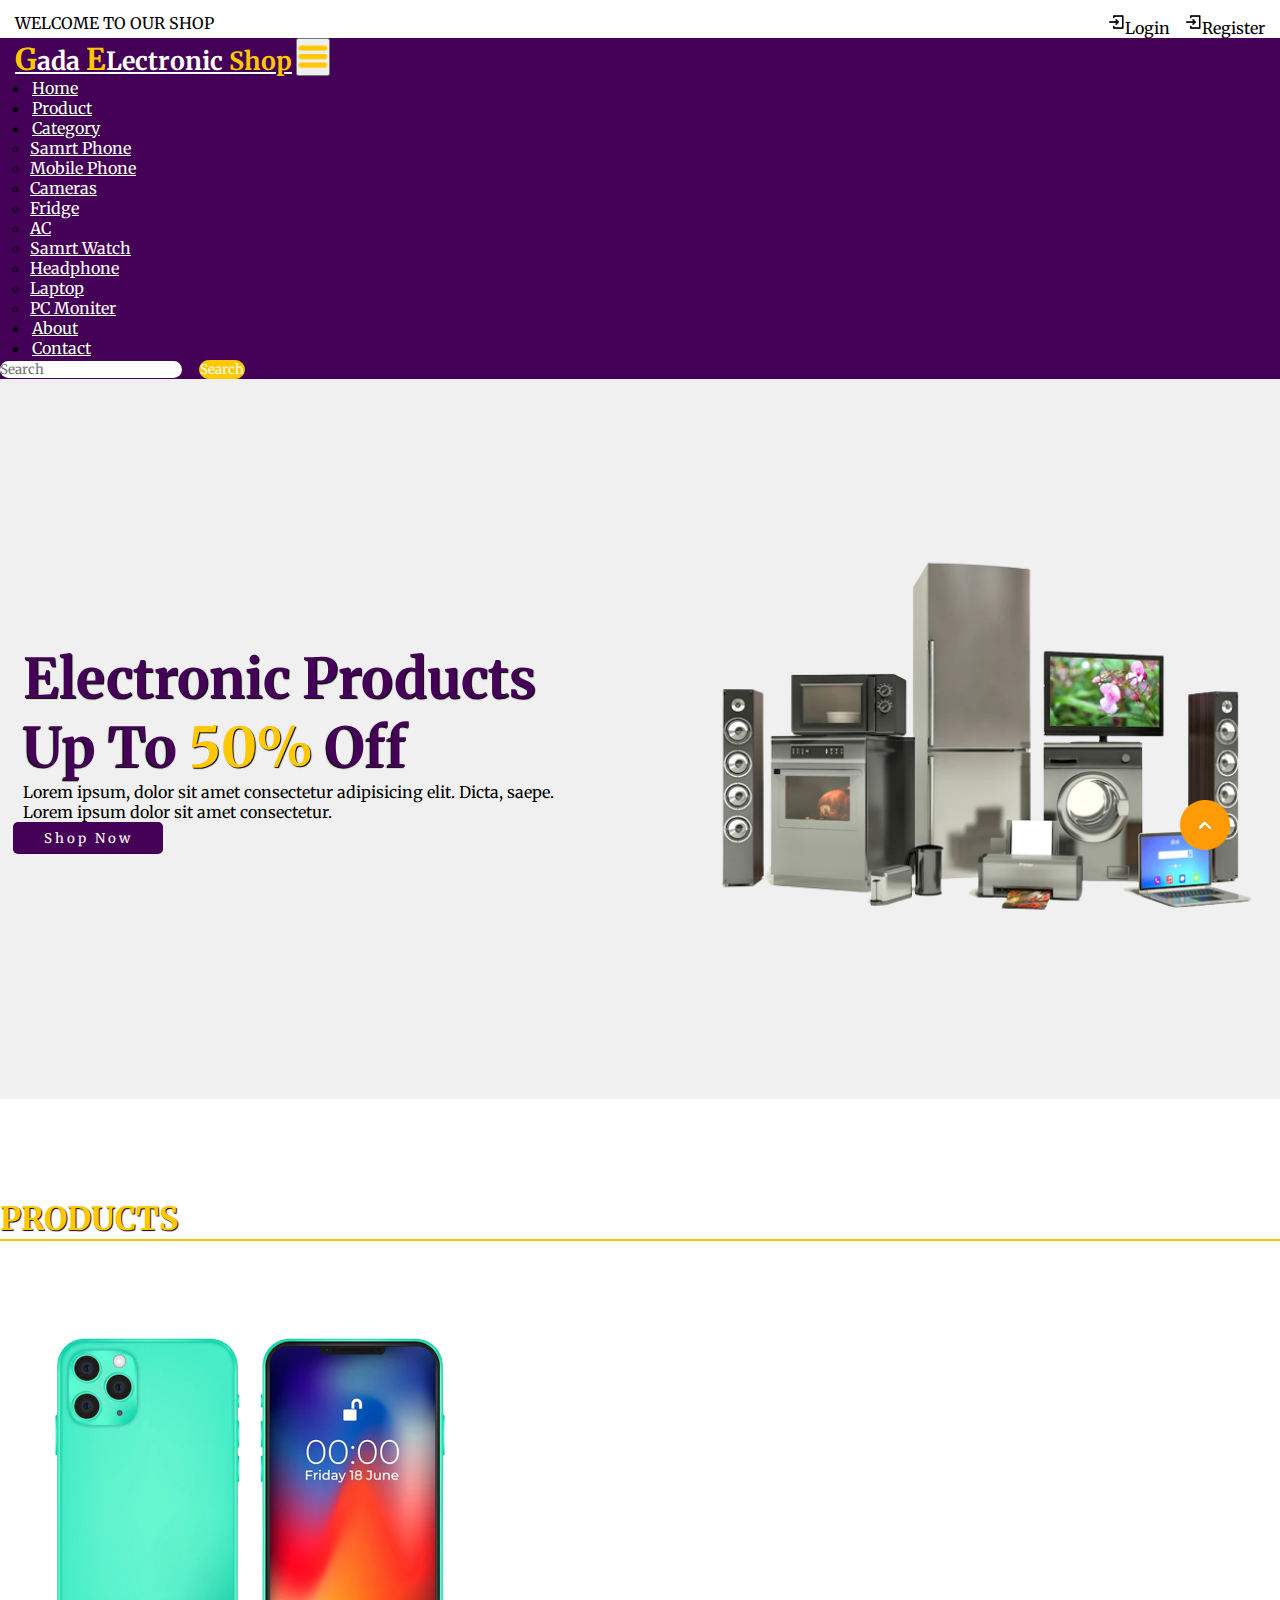
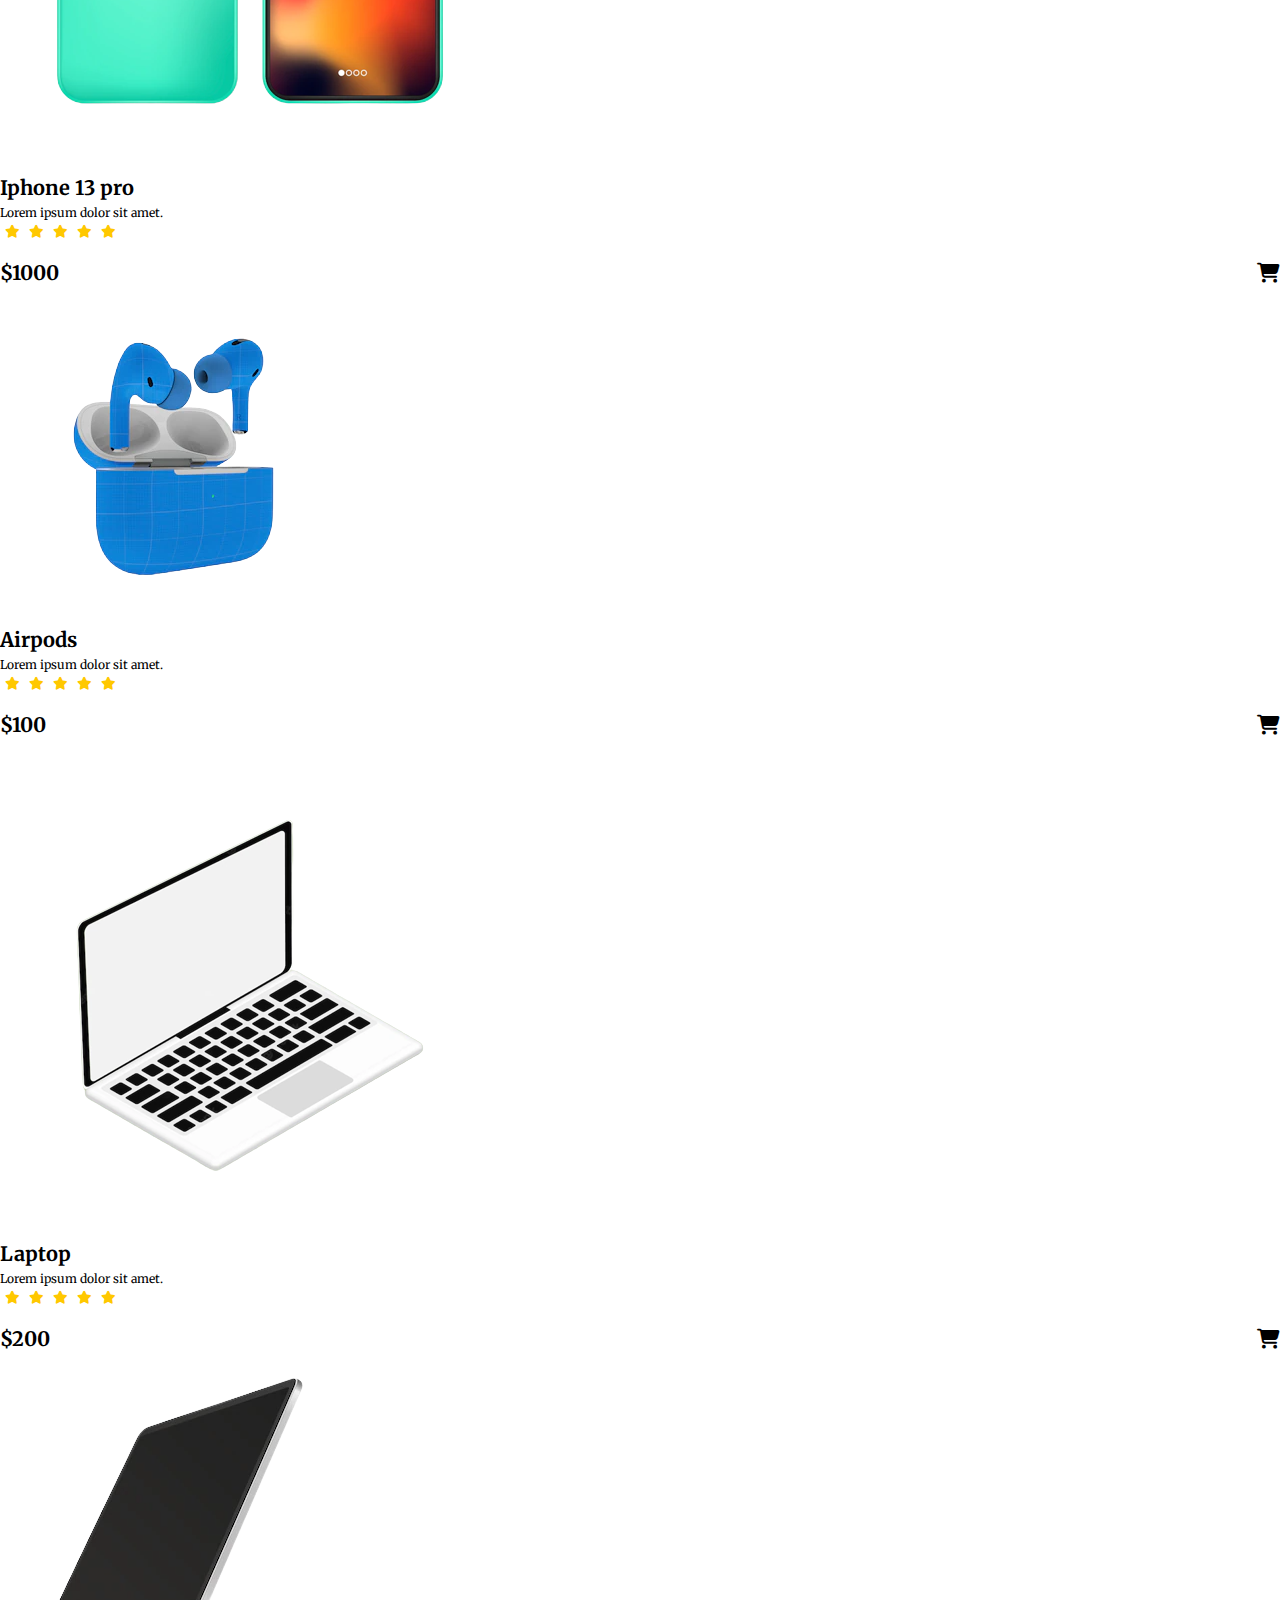
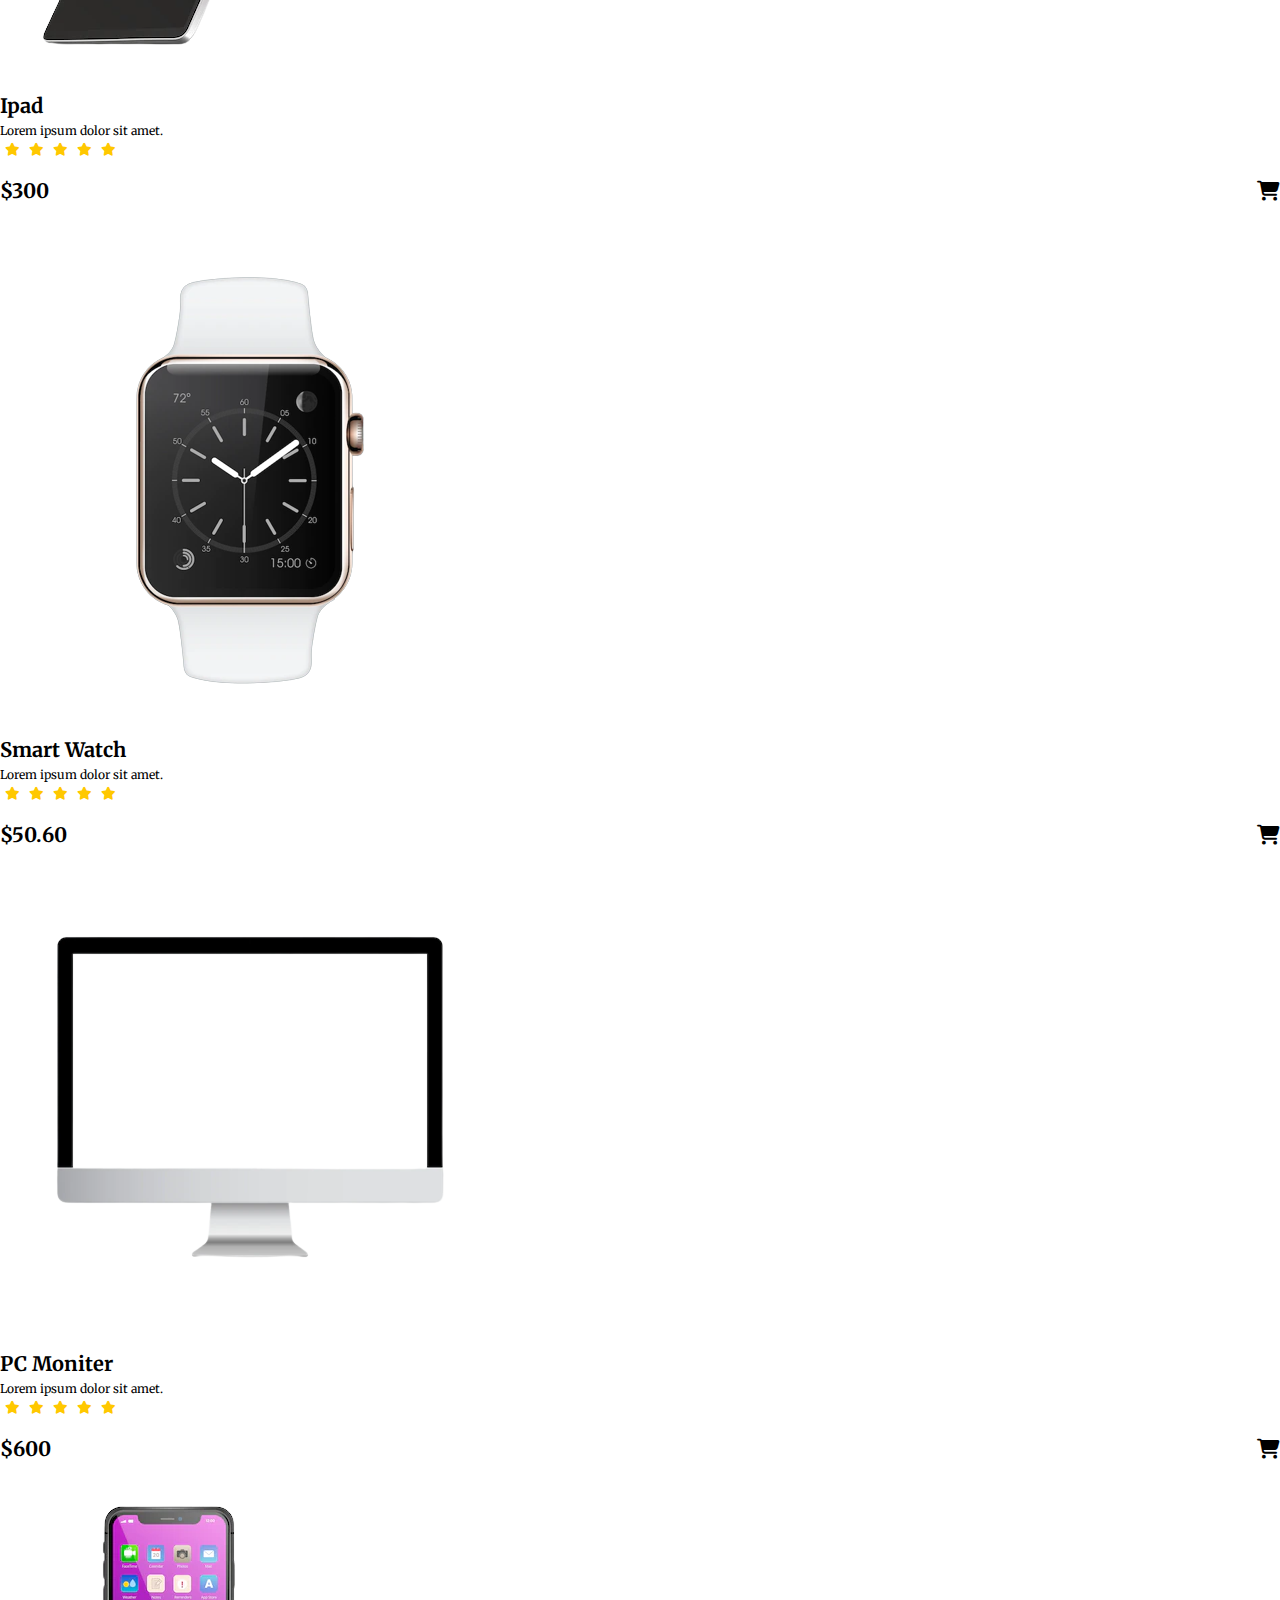
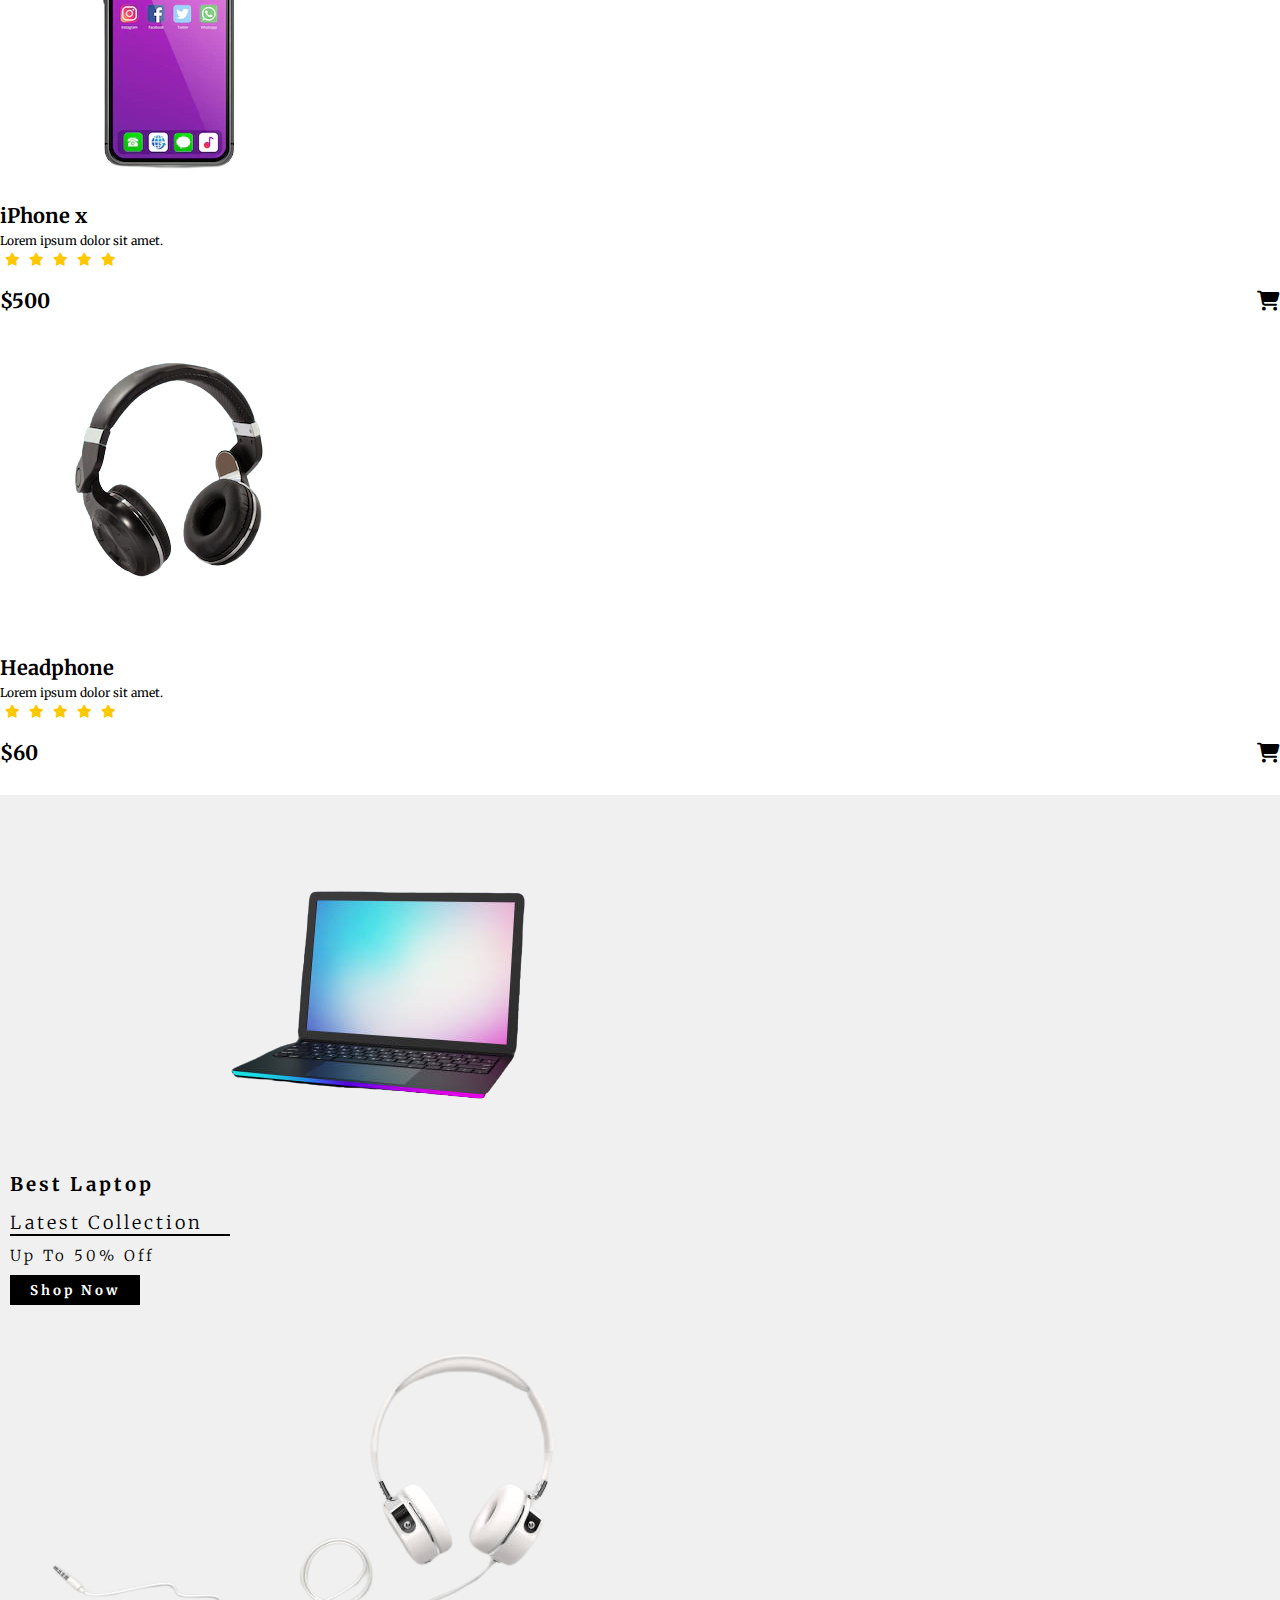
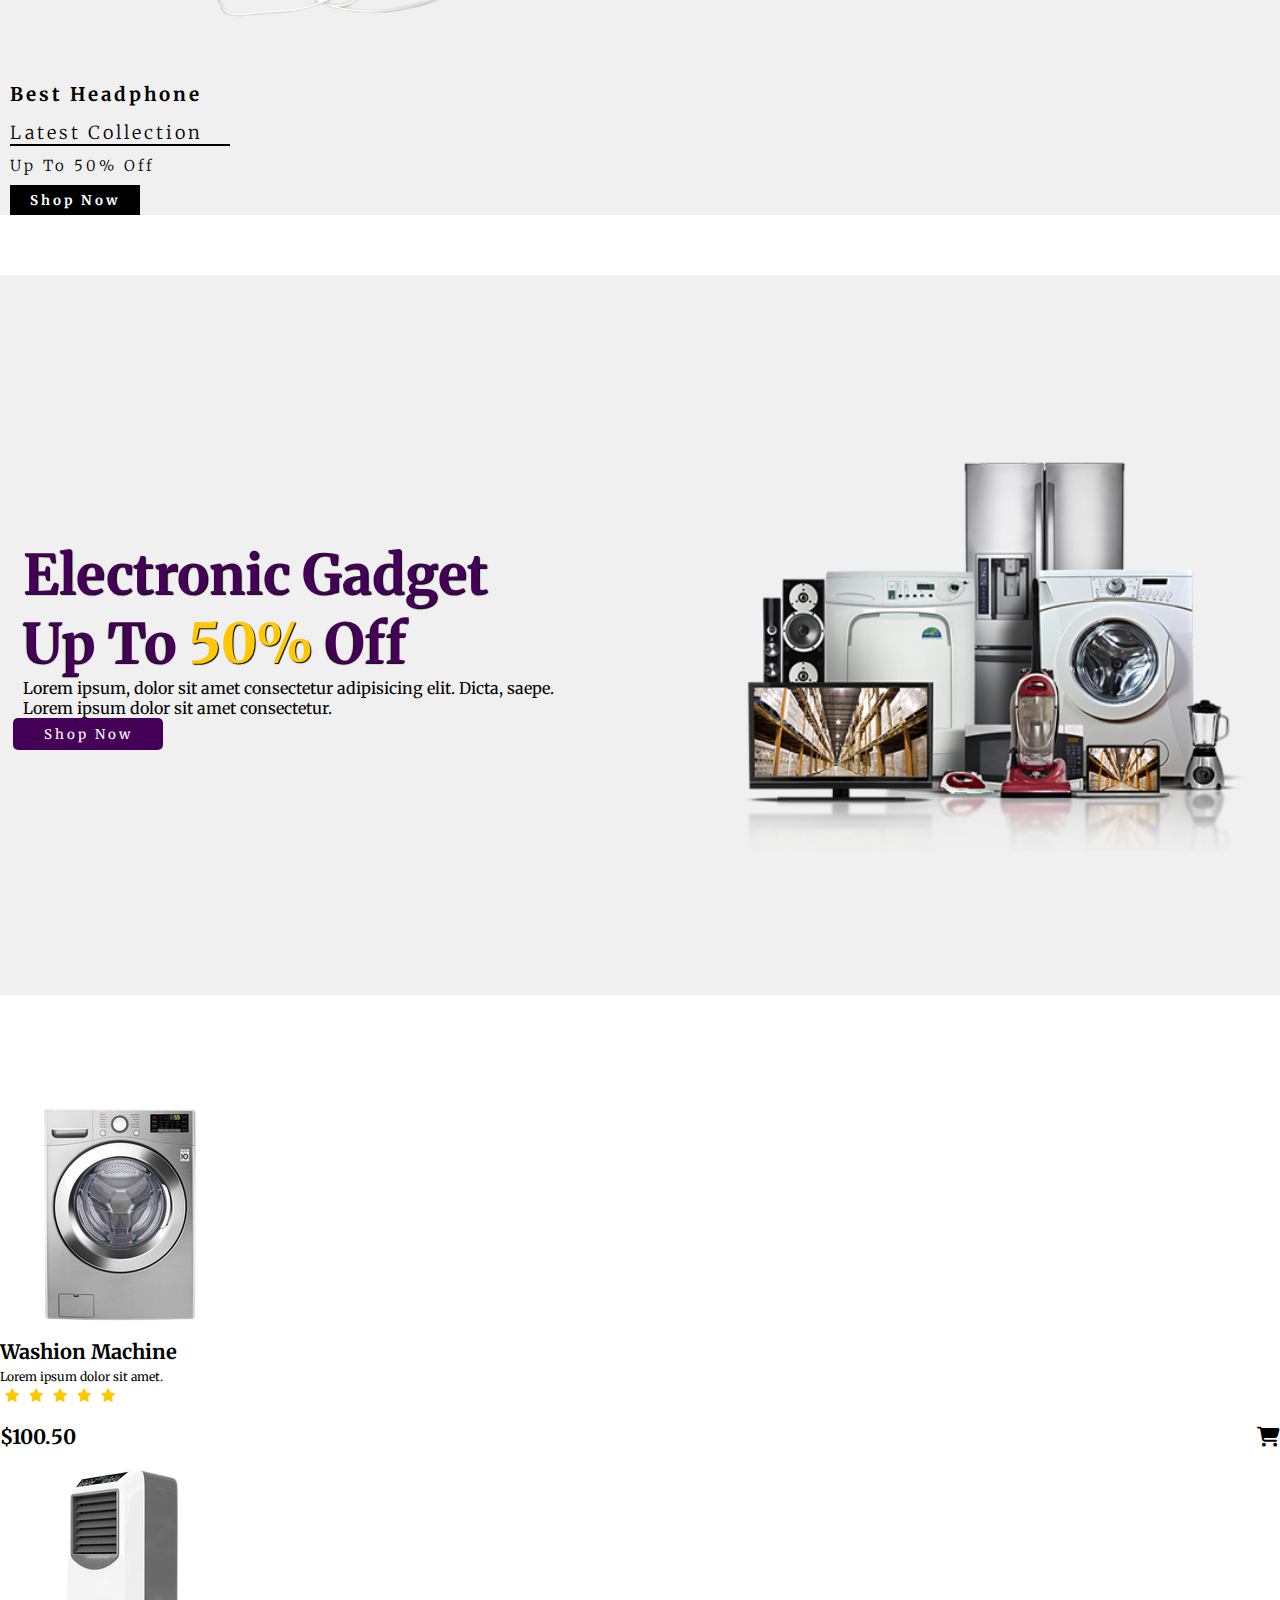
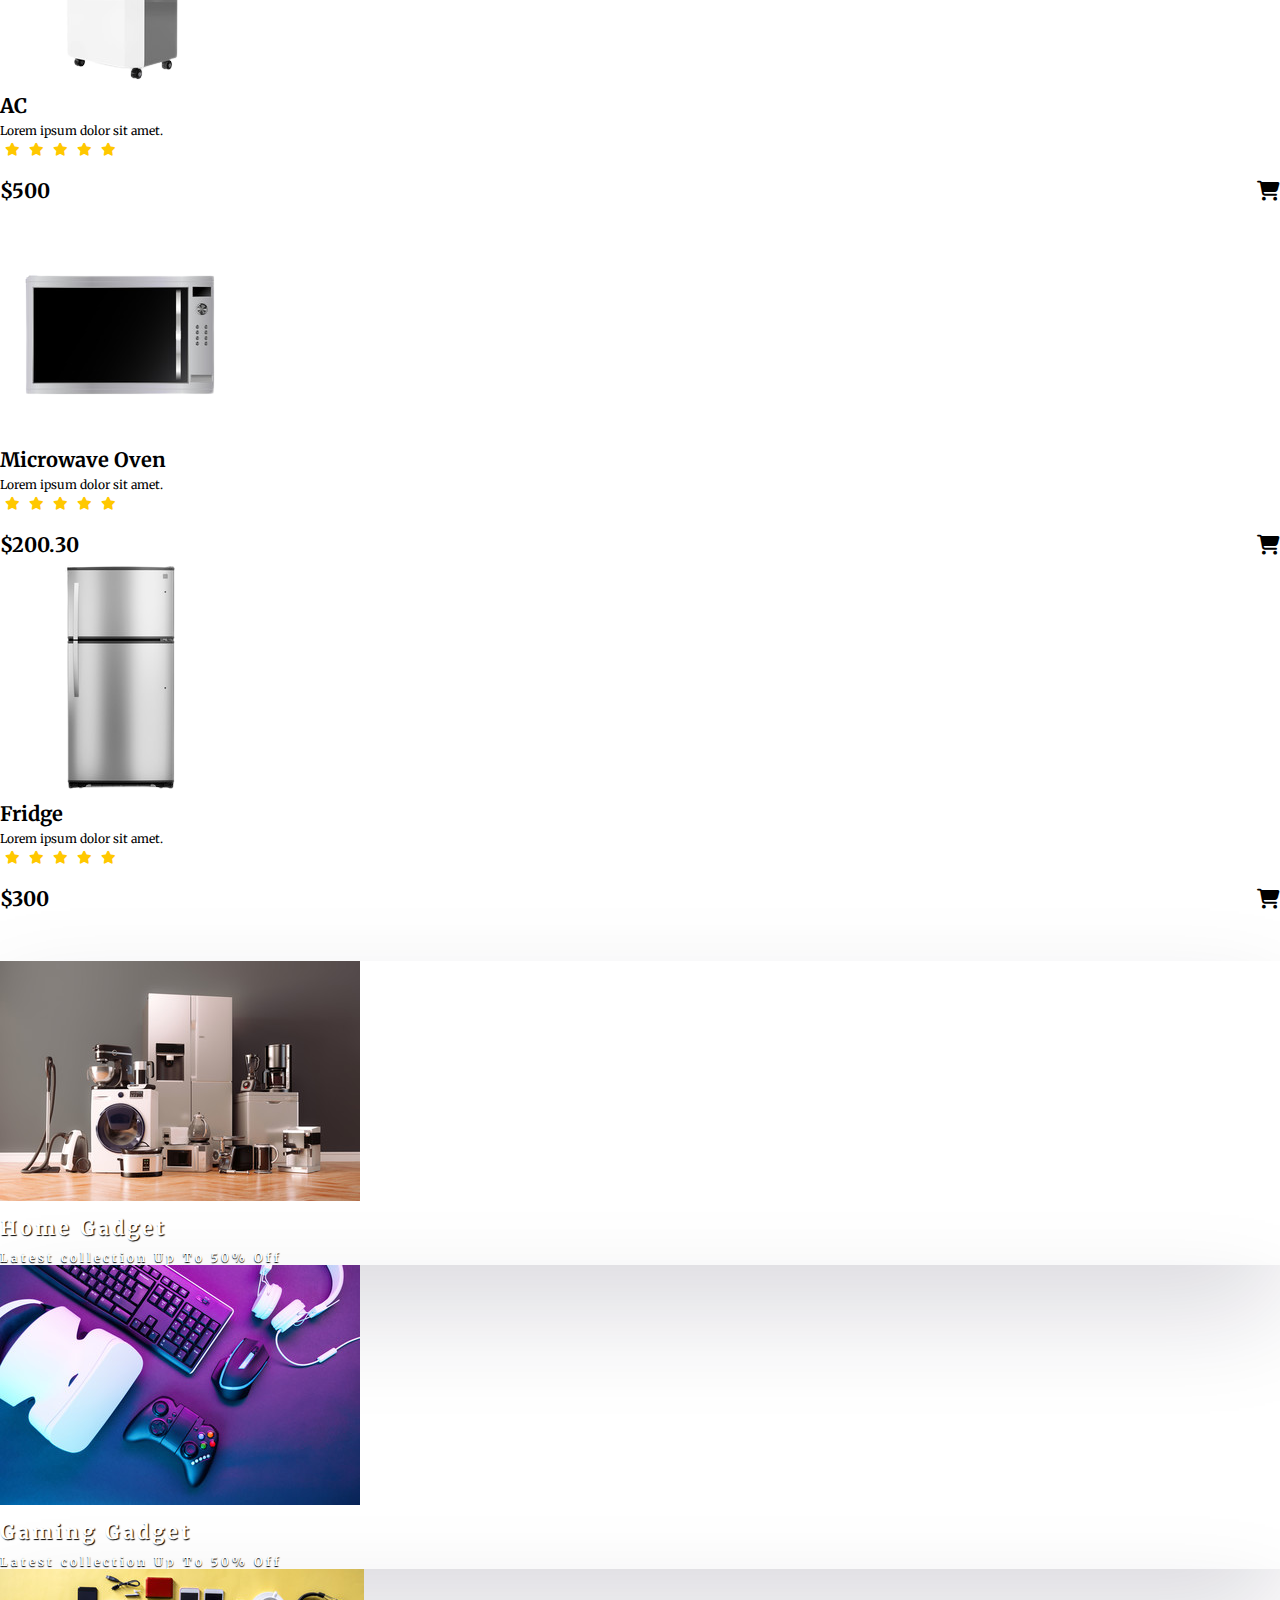
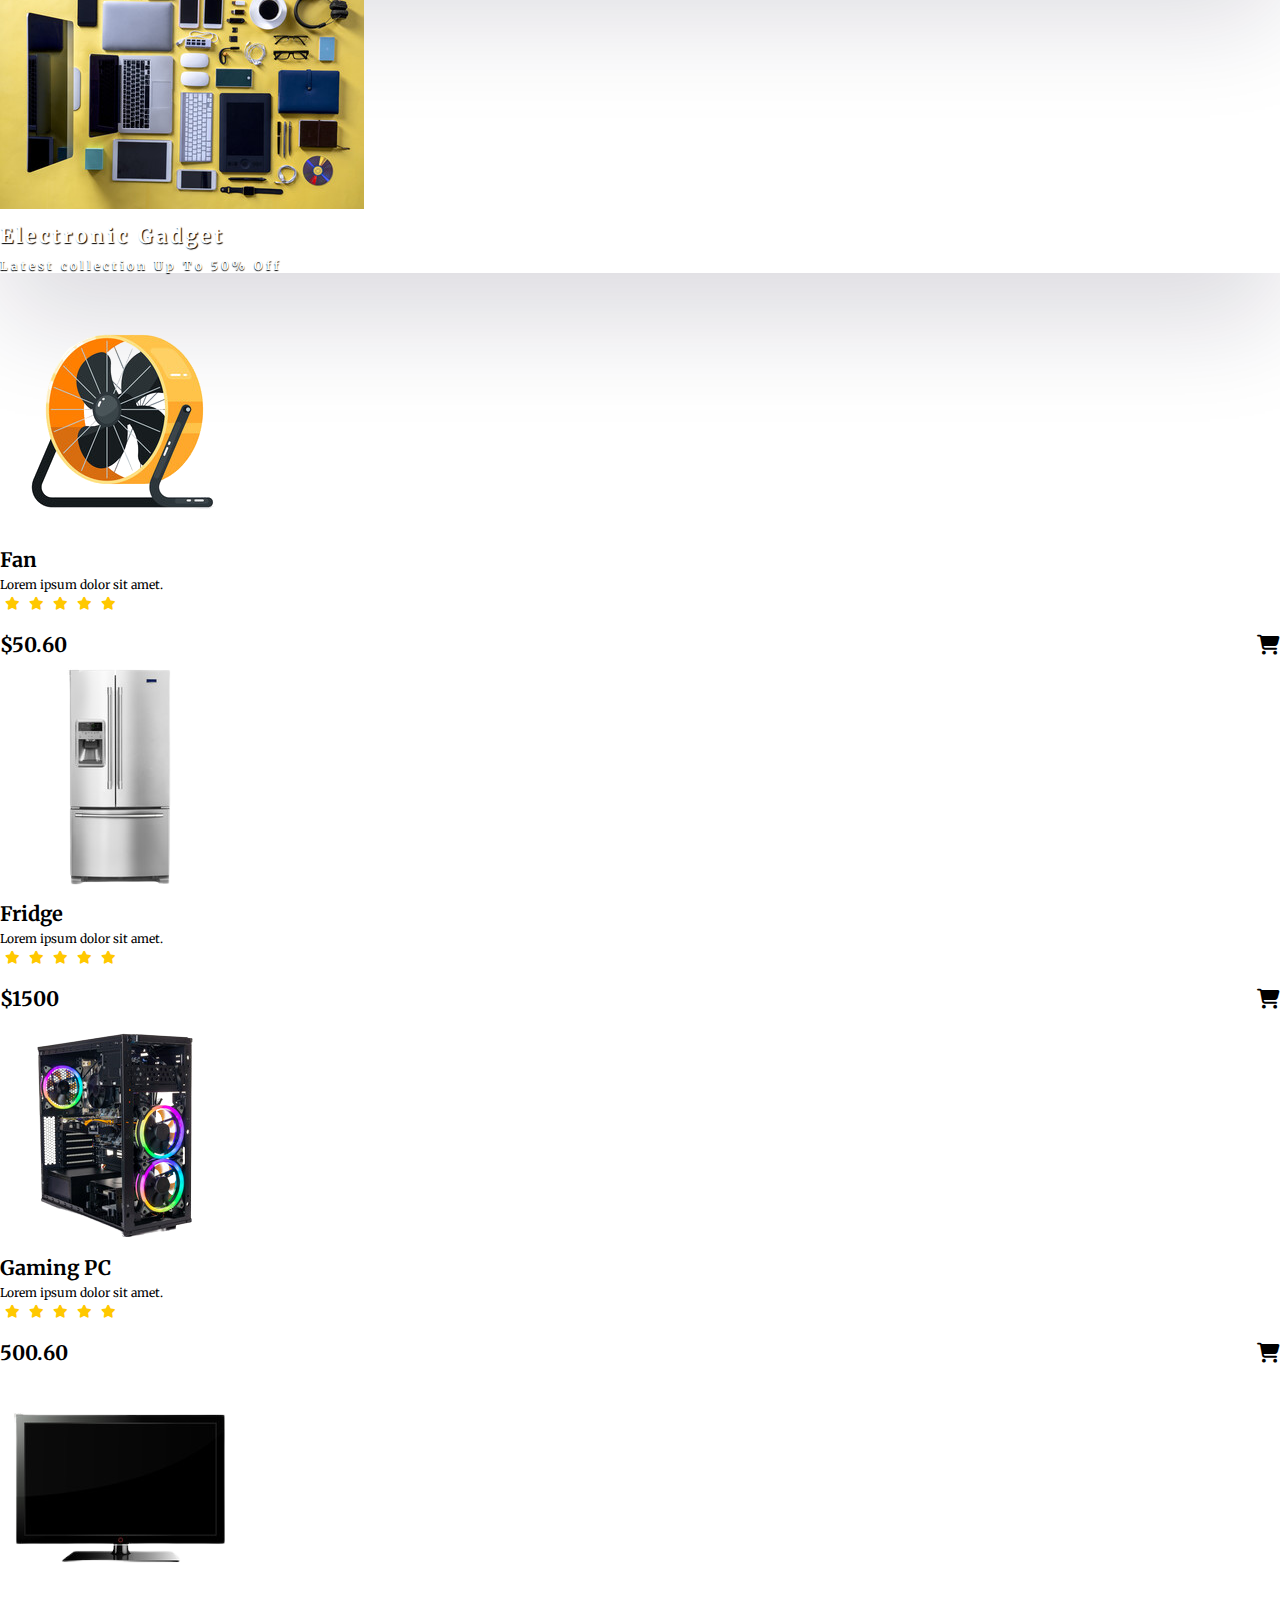
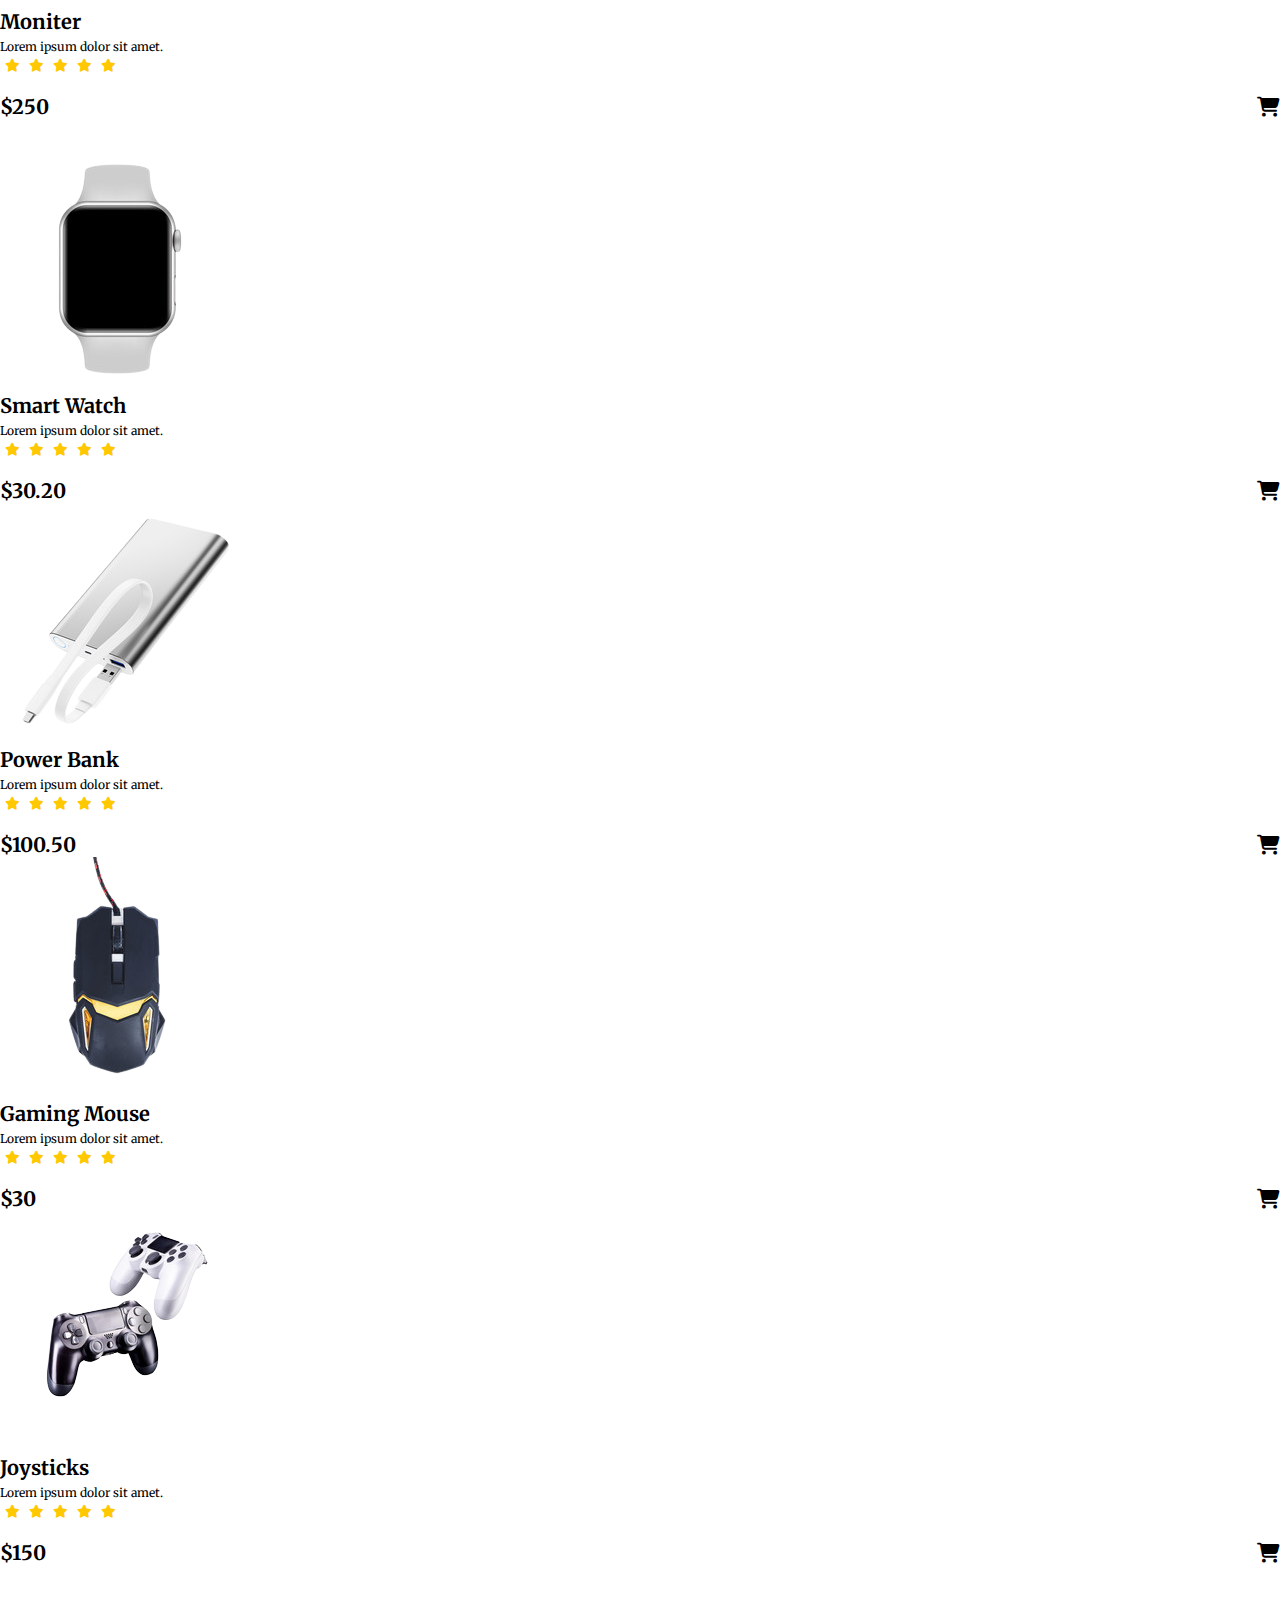
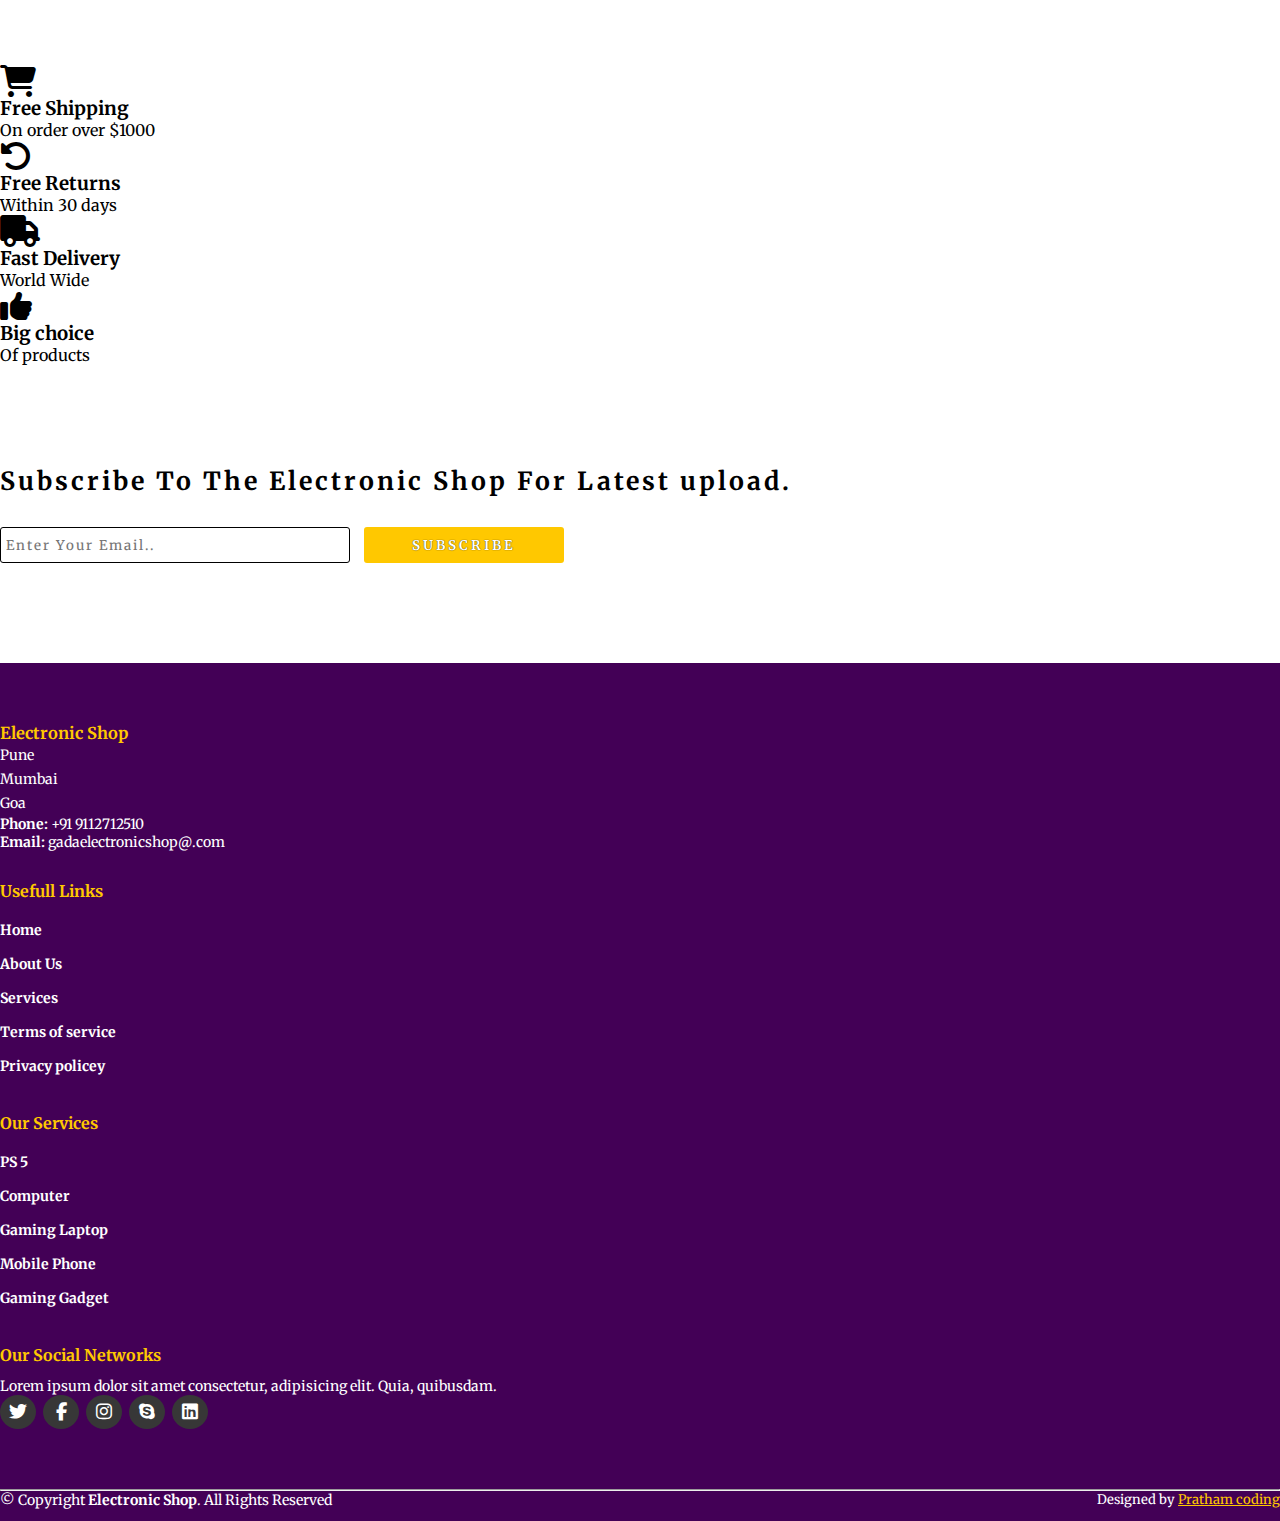
<file: electronic shop/index.html>
<!DOCTYPE html>
<html lang="en">
<head>
    <meta charset="UTF-8">
    <meta http-equiv="X-UA-Compatible" content="IE=edge">
    <meta name="viewport" content="width=device-width, initial-scale=1.0">
    <title>Electronic Shop</title>
    <link rel="stylesheet" href="style.css">
    <link rel="stylesheet" href="https://cdnjs.cloudflare.com/ajax/libs/font-awesome/6.2.0/css/all.min.css">
    <!-- bootstrap links -->
    <link href="https://cdn.jsdelivr.net/npm/bootstrap@5.0.2/dist/css/bootstrap.min.css" rel="stylesheet" integrity="sha384-EVSTQN3/azprG1Anm3QDgpJLIm9Nao0Yz1ztcQTwFspd3yD65VohhpuuCOmLASjC" crossorigin="anonymous">
    <!-- bootstrap links -->
    <!-- fonts links -->
    <link rel="preconnect" href="https://fonts.googleapis.com">
    <link rel="preconnect" href="https://fonts.gstatic.com" crossorigin>
    <link href="https://fonts.googleapis.com/css2?family=Merriweather&display=swap" rel="stylesheet">
    <!-- fonts links -->
</head>
<body>

    <!-- top navbar -->
    <div class="top-navbar">
        <p>WELCOME TO OUR SHOP</p>
        <div class="icons">
            <a href="login.html"><img src="./images/register.png" alt="" width="18px">Login</a>
            <a href="register.html"><img src="./images/register.png" alt="" width="18px">Register</a>
        </div>
    </div>
    <!-- top navbar -->

    <!-- navbar -->
    <nav class="navbar navbar-expand-lg" id="navbar">
        <div class="container-fluid">
          <a class="navbar-brand" href="index.html" id="logo"><span id="span1">G</span>ada <span id="span1">E</span>Lectronic <span>Shop</span></a>
          <button class="navbar-toggler" type="button" data-bs-toggle="collapse" data-bs-target="#navbarSupportedContent" aria-controls="navbarSupportedContent" aria-expanded="false" aria-label="Toggle navigation">
            <span><img src="./images/menu.png" alt="" width="30px"></span>
          </button>
          <div class="collapse navbar-collapse" id="navbarSupportedContent">
            <ul class="navbar-nav me-auto mb-2 mb-lg-0">
              <li class="nav-item">
                <a class="nav-link active" aria-current="page" href="index.html">Home</a>
              </li>
              <li class="nav-item">
                <a class="nav-link" href="#">Product</a>
              </li>
              <li class="nav-item dropdown">
                <a class="nav-link dropdown-toggle" href="#" id="navbarDropdown" role="button" data-bs-toggle="dropdown" aria-expanded="false">
                  Category
                </a>
                <ul class="dropdown-menu" aria-labelledby="navbarDropdown" style="background-color: rgb(67 0 86);">
                  <li><a class="dropdown-item" href="#">Samrt Phone</a></li>
                  <li><a class="dropdown-item" href="#">Mobile Phone</a></li>
                  <li><a class="dropdown-item" href="#">Cameras</a></li>
                  <li><a class="dropdown-item" href="#">Fridge</a></li>
                  <li><a class="dropdown-item" href="#">AC</a></li>
                  <li><a class="dropdown-item" href="#">Samrt Watch</a></li>
                  <li><a class="dropdown-item" href="#">Headphone</a></li>
                  <li><a class="dropdown-item" href="#">Laptop</a></li>
                  <li><a class="dropdown-item" href="#">PC Moniter</a></li>
                </ul>
              </li>
              <li class="nav-item">
                <a class="nav-link" href="about.html">About</a>
              </li>
              <li class="nav-item">
                <a class="nav-link" href="contact.html">Contact</a>
              </li>
            </ul>
            <form class="d-flex" id="search">
              <input class="form-control me-2" type="search" placeholder="Search" aria-label="Search">
              <button class="btn btn-outline-success" type="submit">Search</button>
            </form>
          </div>
        </div>
      </nav>
    <!-- navbar -->
    






    
    <!-- home content -->
    <section class="home">
    <div class="content">
      <h1> <span>Electronic Products</span>
        <br>
        Up To <span id="span2">50%</span> Off
      </h1>
      <p>Lorem ipsum, dolor sit amet consectetur adipisicing elit. Dicta, saepe.
        <br>Lorem ipsum dolor sit amet consectetur.
      </p>
      <div class="btn"><button>Shop Now</button></div>

    </div>
    <div class="img">
      <img src="./images/background.png" alt="">
    </div>
  </section>
    <!-- home content -->








    <!-- product cards -->
    <div class="container" id="product-cards">
      <h1 class="text-center">PRODUCTS</h1>
      <div class="row" style="margin-top: 30px;">
        <div class="col-md-3 py-3 py-md-0">
          <div class="card">
            <img src="./images/p6.png" alt="">
            <div class="card-body">
              <h3 class="text-center">Iphone 13 pro</h3>
              <p class="text-center">Lorem ipsum dolor sit amet.</p>
              <div class="star text-center">
                <i class="fa-solid fa-star checked"></i>
                <i class="fa-solid fa-star checked"></i>
                <i class="fa-solid fa-star checked"></i>
                <i class="fa-solid fa-star checked"></i>
                <i class="fa-solid fa-star checked"></i>
              </div>
              <h2>$1000 <span><li class="fa-solid fa-cart-shopping"></li></span></h2>
            </div>
          </div>
        </div>
        <div class="col-md-3 py-3 py-md-0">
          <div class="card">
            <img src="./images/a1.png" alt="">
            <div class="card-body">
              <h3 class="text-center">Airpods</h3>
              <p class="text-center">Lorem ipsum dolor sit amet.</p>
              <div class="star text-center">
                <i class="fa-solid fa-star checked"></i>
                <i class="fa-solid fa-star checked"></i>
                <i class="fa-solid fa-star checked"></i>
                <i class="fa-solid fa-star checked"></i>
                <i class="fa-solid fa-star checked"></i>
              </div>
              <h2>$100 <span><li class="fa-solid fa-cart-shopping"></li></span></h2>
            </div>
          </div>
        </div>
        <div class="col-md-3 py-3 py-md-0">
          <div class="card">
            <img src="./images/laptop2.png" alt="">
            <div class="card-body">
              <h3 class="text-center">Laptop</h3>
              <p class="text-center">Lorem ipsum dolor sit amet.</p>
              <div class="star text-center">
                <i class="fa-solid fa-star checked"></i>
                <i class="fa-solid fa-star checked"></i>
                <i class="fa-solid fa-star checked"></i>
                <i class="fa-solid fa-star checked"></i>
                <i class="fa-solid fa-star checked"></i>
              </div>
              <h2>$200 <span><li class="fa-solid fa-cart-shopping"></li></span></h2>
            </div>
          </div>
        </div>
        <div class="col-md-3 py-3 py-md-0">
          <div class="card">
            <img src="./images/t1.png" alt="">
            <div class="card-body">
              <h3 class="text-center">Ipad</h3>
              <p class="text-center">Lorem ipsum dolor sit amet.</p>
              <div class="star text-center">
                <i class="fa-solid fa-star checked"></i>
                <i class="fa-solid fa-star checked"></i>
                <i class="fa-solid fa-star checked"></i>
                <i class="fa-solid fa-star checked"></i>
                <i class="fa-solid fa-star checked"></i>
              </div>
              <h2>$300 <span><li class="fa-solid fa-cart-shopping"></li></span></h2>
            </div>
          </div>
        </div>
      </div>

      <div class="row" style="margin-top: 30px;">
        <div class="col-md-3 py-3 py-md-0">
          <div class="card">
            <img src="./images/w1.png" alt="">
            <div class="card-body">
              <h3 class="text-center">Smart Watch</h3>
              <p class="text-center">Lorem ipsum dolor sit amet.</p>
              <div class="star text-center">
                <i class="fa-solid fa-star checked"></i>
                <i class="fa-solid fa-star checked"></i>
                <i class="fa-solid fa-star checked"></i>
                <i class="fa-solid fa-star checked"></i>
                <i class="fa-solid fa-star checked"></i>
              </div>
              <h2>$50.60 <span><li class="fa-solid fa-cart-shopping"></li></span></h2>
            </div>
          </div>
        </div>
        <div class="col-md-3 py-3 py-md-0">
          <div class="card">
            <img src="./images/pcm1.png" alt="">
            <div class="card-body">
              <h3 class="text-center">PC Moniter</h3>
              <p class="text-center">Lorem ipsum dolor sit amet.</p>
              <div class="star text-center">
                <i class="fa-solid fa-star checked"></i>
                <i class="fa-solid fa-star checked"></i>
                <i class="fa-solid fa-star checked"></i>
                <i class="fa-solid fa-star checked"></i>
                <i class="fa-solid fa-star checked"></i>
              </div>
              <h2>$600 <span><li class="fa-solid fa-cart-shopping"></li></span></h2>
            </div>
          </div>
        </div>
        <div class="col-md-3 py-3 py-md-0">
          <div class="card">
            <img src="./images/phone1.png" alt="">
            <div class="card-body">
              <h3 class="text-center">iPhone x</h3>
              <p class="text-center">Lorem ipsum dolor sit amet.</p>
              <div class="star text-center">
                <i class="fa-solid fa-star checked"></i>
                <i class="fa-solid fa-star checked"></i>
                <i class="fa-solid fa-star checked"></i>
                <i class="fa-solid fa-star checked"></i>
                <i class="fa-solid fa-star checked"></i>
              </div>
              <h2>$500 <span><li class="fa-solid fa-cart-shopping"></li></span></h2>
            </div>
          </div>
        </div>
        <div class="col-md-3 py-3 py-md-0">
          <div class="card">
            <img src="./images/h1.png" alt="">
            <div class="card-body">
              <h3 class="text-center">Headphone</h3>
              <p class="text-center">Lorem ipsum dolor sit amet.</p>
              <div class="star text-center">
                <i class="fa-solid fa-star checked"></i>
                <i class="fa-solid fa-star checked"></i>
                <i class="fa-solid fa-star checked"></i>
                <i class="fa-solid fa-star checked"></i>
                <i class="fa-solid fa-star checked"></i>
              </div>
              <h2>$60 <span><li class="fa-solid fa-cart-shopping"></li></span></h2>
            </div>
          </div>
        </div>
      </div>
    </div>
    <!-- product cards -->









    <!-- other cards -->
    <div class="container" id="other-cards">
      <div class="row">
        <div class="col-md-6 py-3 py-md-0">
          <div class="card">
            <img src="./images/c1.png" alt="">
            <div class="card-img-overlay">
              <h3>Best Laptop</h3>
              <h5>Latest Collection</h5>
              <p>Up To 50% Off</p>
              <button id="shopnow">Shop Now</button>
            </div>
          </div>
        </div>
        <div class="col-md-6 py-3 py-md-0">
          <div class="card">
            <img src="./images/c2.png" alt="">
            <div class="card-img-overlay">
              <h3>Best Headphone</h3>
              <h5>Latest Collection</h5>
              <p>Up To 50% Off</p>
              <button id="shopnow">Shop Now</button>
            </div>
          </div>
        </div>
      </div>
    </div>
    <!-- other cards -->
   






    <!-- banner -->
    <section class="banner">
      <div class="content">
        <h1> <span>Electronic Gadget</span>
          <br>
          Up To <span id="span2">50%</span> Off
        </h1>
        <p>Lorem ipsum, dolor sit amet consectetur adipisicing elit. Dicta, saepe.
          <br>Lorem ipsum dolor sit amet consectetur.
        </p>
        <div class="btn"><button>Shop Now</button></div>
  
      </div>
      <div class="img">
        <img src="./images/image1.png" alt="">
      </div>
    </section>
    <!-- banner -->








    <!-- product cards -->
    <div class="container" id="product-cards">

      <div class="row" style="margin-top: 30px;">
        <div class="col-md-3 py-3 py-md-0">
          <div class="card">
            <img src="./images/pr1.png" alt="">
            <div class="card-body">
              <h3 class="text-center">Washion Machine</h3>
              <p class="text-center">Lorem ipsum dolor sit amet.</p>
              <div class="star text-center">
                <i class="fa-solid fa-star checked"></i>
                <i class="fa-solid fa-star checked"></i>
                <i class="fa-solid fa-star checked"></i>
                <i class="fa-solid fa-star checked"></i>
                <i class="fa-solid fa-star checked"></i>
              </div>
              <h2>$100.50 <span><li class="fa-solid fa-cart-shopping"></li></span></h2>
            </div>
          </div>
        </div>
        <div class="col-md-3 py-3 py-md-0">
          <div class="card">
            <img src="./images/pr2.png" alt="">
            <div class="card-body">
              <h3 class="text-center">AC</h3>
              <p class="text-center">Lorem ipsum dolor sit amet.</p>
              <div class="star text-center">
                <i class="fa-solid fa-star checked"></i>
                <i class="fa-solid fa-star checked"></i>
                <i class="fa-solid fa-star checked"></i>
                <i class="fa-solid fa-star checked"></i>
                <i class="fa-solid fa-star checked"></i>
              </div>
              <h2>$500 <span><li class="fa-solid fa-cart-shopping"></li></span></h2>
            </div>
          </div>
        </div>
        <div class="col-md-3 py-3 py-md-0">
          <div class="card">
            <img src="./images/pr3.png" alt="">
            <div class="card-body">
              <h3 class="text-center">Microwave Oven</h3>
              <p class="text-center">Lorem ipsum dolor sit amet.</p>
              <div class="star text-center">
                <i class="fa-solid fa-star checked"></i>
                <i class="fa-solid fa-star checked"></i>
                <i class="fa-solid fa-star checked"></i>
                <i class="fa-solid fa-star checked"></i>
                <i class="fa-solid fa-star checked"></i>
              </div>
              <h2>$200.30 <span><li class="fa-solid fa-cart-shopping"></li></span></h2>
            </div>
          </div>
        </div>
        <div class="col-md-3 py-3 py-md-0">
          <div class="card">
            <img src="./images/pr4.png" alt="">
            <div class="card-body">
              <h3 class="text-center">Fridge</h3>
              <p class="text-center">Lorem ipsum dolor sit amet.</p>
              <div class="star text-center">
                <i class="fa-solid fa-star checked"></i>
                <i class="fa-solid fa-star checked"></i>
                <i class="fa-solid fa-star checked"></i>
                <i class="fa-solid fa-star checked"></i>
                <i class="fa-solid fa-star checked"></i>
              </div>
              <h2>$300 <span><li class="fa-solid fa-cart-shopping"></li></span></h2>
            </div>
          </div>
        </div>
      </div>

      <!-- other cards -->
    <div class="container" id="other">
      <div class="row">
        <div class="col-md-4 py-3 py-md-0">
          <div class="card">
            <img src="./images/c3.png" alt="">
            <div class="card-img-overlay">
              <h3>Home Gadget</h3>
              <p>Latest collection Up To 50% Off</p>
            </div>
          </div>
        </div>
        <div class="col-md-4 py-3 py-md-0">
          <div class="card">
            <img src="./images/c4.png" alt="">
            <div class="card-img-overlay">
              <h3>Gaming Gadget</h3>
              <p>Latest collection Up To 50% Off</p>
            </div>
          </div>
        </div>
        <div class="col-md-4 py-3 py-md-0">
          <div class="card">
            <img src="./images/c5.png" alt="">
            <div class="card-img-overlay">
              <h3>Electronic Gadget</h3>
              <p>Latest collection Up To 50% Off</p>
            </div>
          </div>
        </div>
      </div>
    </div>
    <!-- other cards -->




      <div class="row" style="margin-top: 30px;">
        <div class="col-md-3 py-3 py-md-0">
          <div class="card">
            <img src="./images/pr5.png" alt="">
            <div class="card-body">
              <h3 class="text-center">Fan</h3>
              <p class="text-center">Lorem ipsum dolor sit amet.</p>
              <div class="star text-center">
                <i class="fa-solid fa-star checked"></i>
                <i class="fa-solid fa-star checked"></i>
                <i class="fa-solid fa-star checked"></i>
                <i class="fa-solid fa-star checked"></i>
                <i class="fa-solid fa-star checked"></i>
              </div>
              <h2>$50.60 <span><li class="fa-solid fa-cart-shopping"></li></span></h2>
            </div>
          </div>
        </div>
        <div class="col-md-3 py-3 py-md-0">
          <div class="card">
            <img src="./images/pr6.png" alt="">
            <div class="card-body">
              <h3 class="text-center">Fridge</h3>
              <p class="text-center">Lorem ipsum dolor sit amet.</p>
              <div class="star text-center">
                <i class="fa-solid fa-star checked"></i>
                <i class="fa-solid fa-star checked"></i>
                <i class="fa-solid fa-star checked"></i>
                <i class="fa-solid fa-star checked"></i>
                <i class="fa-solid fa-star checked"></i>
              </div>
              <h2>$1500 <span><li class="fa-solid fa-cart-shopping"></li></span></h2>
            </div>
          </div>
        </div>
        <div class="col-md-3 py-3 py-md-0">
          <div class="card">
            <img src="./images/pr7.png" alt="">
            <div class="card-body">
              <h3 class="text-center">Gaming PC</h3>
              <p class="text-center">Lorem ipsum dolor sit amet.</p>
              <div class="star text-center">
                <i class="fa-solid fa-star checked"></i>
                <i class="fa-solid fa-star checked"></i>
                <i class="fa-solid fa-star checked"></i>
                <i class="fa-solid fa-star checked"></i>
                <i class="fa-solid fa-star checked"></i>
              </div>
              <h2>500.60 <span><li class="fa-solid fa-cart-shopping"></li></span></h2>
            </div>
          </div>
        </div>
        <div class="col-md-3 py-3 py-md-0">
          <div class="card">
            <img src="./images/pr8.png" alt="">
            <div class="card-body">
              <h3 class="text-center">Moniter</h3>
              <p class="text-center">Lorem ipsum dolor sit amet.</p>
              <div class="star text-center">
                <i class="fa-solid fa-star checked"></i>
                <i class="fa-solid fa-star checked"></i>
                <i class="fa-solid fa-star checked"></i>
                <i class="fa-solid fa-star checked"></i>
                <i class="fa-solid fa-star checked"></i>
              </div>
              <h2>$250 <span><li class="fa-solid fa-cart-shopping"></li></span></h2>
            </div>
          </div>
        </div>
      </div>



      <div class="row" style="margin-top: 30px;">
        <div class="col-md-3 py-3 py-md-0">
          <div class="card">
            <img src="./images/pr9.png" alt="">
            <div class="card-body">
              <h3 class="text-center">Smart Watch</h3>
              <p class="text-center">Lorem ipsum dolor sit amet.</p>
              <div class="star text-center">
                <i class="fa-solid fa-star checked"></i>
                <i class="fa-solid fa-star checked"></i>
                <i class="fa-solid fa-star checked"></i>
                <i class="fa-solid fa-star checked"></i>
                <i class="fa-solid fa-star checked"></i>
              </div>
              <h2>$30.20 <span><li class="fa-solid fa-cart-shopping"></li></span></h2>
            </div>
          </div>
        </div>
        <div class="col-md-3 py-3 py-md-0">
          <div class="card">
            <img src="./images/pr10.png" alt="">
            <div class="card-body">
              <h3 class="text-center">Power Bank</h3>
              <p class="text-center">Lorem ipsum dolor sit amet.</p>
              <div class="star text-center">
                <i class="fa-solid fa-star checked"></i>
                <i class="fa-solid fa-star checked"></i>
                <i class="fa-solid fa-star checked"></i>
                <i class="fa-solid fa-star checked"></i>
                <i class="fa-solid fa-star checked"></i>
              </div>
              <h2>$100.50 <span><li class="fa-solid fa-cart-shopping"></li></span></h2>
            </div>
          </div>
        </div>
        <div class="col-md-3 py-3 py-md-0">
          <div class="card">
            <img src="./images/pr11.png" alt="">
            <div class="card-body">
              <h3 class="text-center">Gaming Mouse</h3>
              <p class="text-center">Lorem ipsum dolor sit amet.</p>
              <div class="star text-center">
                <i class="fa-solid fa-star checked"></i>
                <i class="fa-solid fa-star checked"></i>
                <i class="fa-solid fa-star checked"></i>
                <i class="fa-solid fa-star checked"></i>
                <i class="fa-solid fa-star checked"></i>
              </div>
              <h2>$30 <span><li class="fa-solid fa-cart-shopping"></li></span></h2>
            </div>
          </div>
        </div>
        <div class="col-md-3 py-3 py-md-0">
          <div class="card">
            <img src="./images/pr12.png" alt="">
            <div class="card-body">
              <h3 class="text-center">Joysticks</h3>
              <p class="text-center">Lorem ipsum dolor sit amet.</p>
              <div class="star text-center">
                <i class="fa-solid fa-star checked"></i>
                <i class="fa-solid fa-star checked"></i>
                <i class="fa-solid fa-star checked"></i>
                <i class="fa-solid fa-star checked"></i>
                <i class="fa-solid fa-star checked"></i>
              </div>
              <h2>$150 <span><li class="fa-solid fa-cart-shopping"></li></span></h2>
            </div>
          </div>
        </div>
      </div>
    </div>
    <!-- product cards -->









    <!-- offer -->
    <div class="container" id="offer">
      <div class="row">
        <div class="col-md-3 py-3 py-md-0">
          <i class="fa-solid fa-cart-shopping"></i>
          <h3>Free Shipping</h3>
          <p>On order over $1000</p>
        </div>
        <div class="col-md-3 py-3 py-md-0">
          <i class="fa-solid fa-rotate-left"></i>
          <h3>Free Returns</h3>
          <p>Within 30 days</p>
        </div>
        <div class="col-md-3 py-3 py-md-0">
          <i class="fa-solid fa-truck"></i>
          <h3>Fast Delivery</h3>
          <p>World Wide</p>
        </div>
        <div class="col-md-3 py-3 py-md-0">
          <i class="fa-solid fa-thumbs-up"></i>
          <h3>Big choice</h3>
          <p>Of products</p>
        </div>
      </div>
    </div>
    <!-- offer -->





    
    <!-- newslater -->
    <div class="container" id="newslater">
      <h3 class="text-center">Subscribe To The Electronic Shop For Latest upload.</h3>
      <div class="input text-center">
        <input type="text" placeholder="Enter Your Email..">
        <button id="subscribe">SUBSCRIBE</button>
      </div>
    </div>
    <!-- newslater -->






    <!-- footer -->
    <footer id="footer">
      <div class="footer-top">
        <div class="container">
          <div class="row">

            <div class="col-lg-3 col-md-6 footer-contact">
              <h3>Electronic Shop</h3>
              <p>
                Pune <br>
                Mumbai <br>
                Goa <br>
              </p>
              <strong>Phone:</strong> +91 9112712510 <br>
              <strong>Email:</strong> gadaelectronicshop@.com <br>
            </div>

            <div class="col-lg-3 col-md-6 footer-links">
              <h4>Usefull Links</h4>
             <ul>
              <li><a href="#">Home</a></li>
              <li><a href="#">About Us</a></li>
              <li><a href="#">Services</a></li>
              <li><a href="#">Terms of service</a></li>
              <li><a href="#">Privacy policey</a></li>
             </ul>
            </div>



           

            <div class="col-lg-3 col-md-6 footer-links">
              <h4>Our Services</h4>

             <ul>
              <li><a href="#">PS 5</a></li>
              <li><a href="#">Computer</a></li>
              <li><a href="#">Gaming Laptop</a></li>
              <li><a href="#">Mobile Phone</a></li>
              <li><a href="#">Gaming Gadget</a></li>
             </ul>
            </div>

            <div class="col-lg-3 col-md-6 footer-links">
              <h4>Our Social Networks</h4>
              <p>Lorem ipsum dolor sit amet consectetur, adipisicing elit. Quia, quibusdam.</p>

              <div class="socail-links mt-3">
                <a href="#"><i class="fa-brands fa-twitter"></i></a>
                <a href="#"><i class="fa-brands fa-facebook-f"></i></a>
                <a href="#"><i class="fa-brands fa-instagram"></i></a>
                <a href="#"><i class="fa-brands fa-skype"></i></a>
                <a href="#"><i class="fa-brands fa-linkedin"></i></a>
              </div>
            
            </div>

          </div>
        </div>
      </div>
      <hr>
      <div class="container py-4">
        <div class="copyright">
          &copy; Copyright <strong><span>Electronic Shop</span></strong>. All Rights Reserved
        </div>
        <div class="credits">
          Designed by <a href="#">Pratham coding</a>
        </div>
      </div>
    </footer>
    <!-- footer -->







    <a href="#" class="arrow"><i><img src="./images/arrow.png" alt=""></i></a>













    <script src="https://cdn.jsdelivr.net/npm/bootstrap@5.0.2/dist/js/bootstrap.bundle.min.js" integrity="sha384-MrcW6ZMFYlzcLA8Nl+NtUVF0sA7MsXsP1UyJoMp4YLEuNSfAP+JcXn/tWtIaxVXM" crossorigin="anonymous"></script>

</body>
</html>
</file>
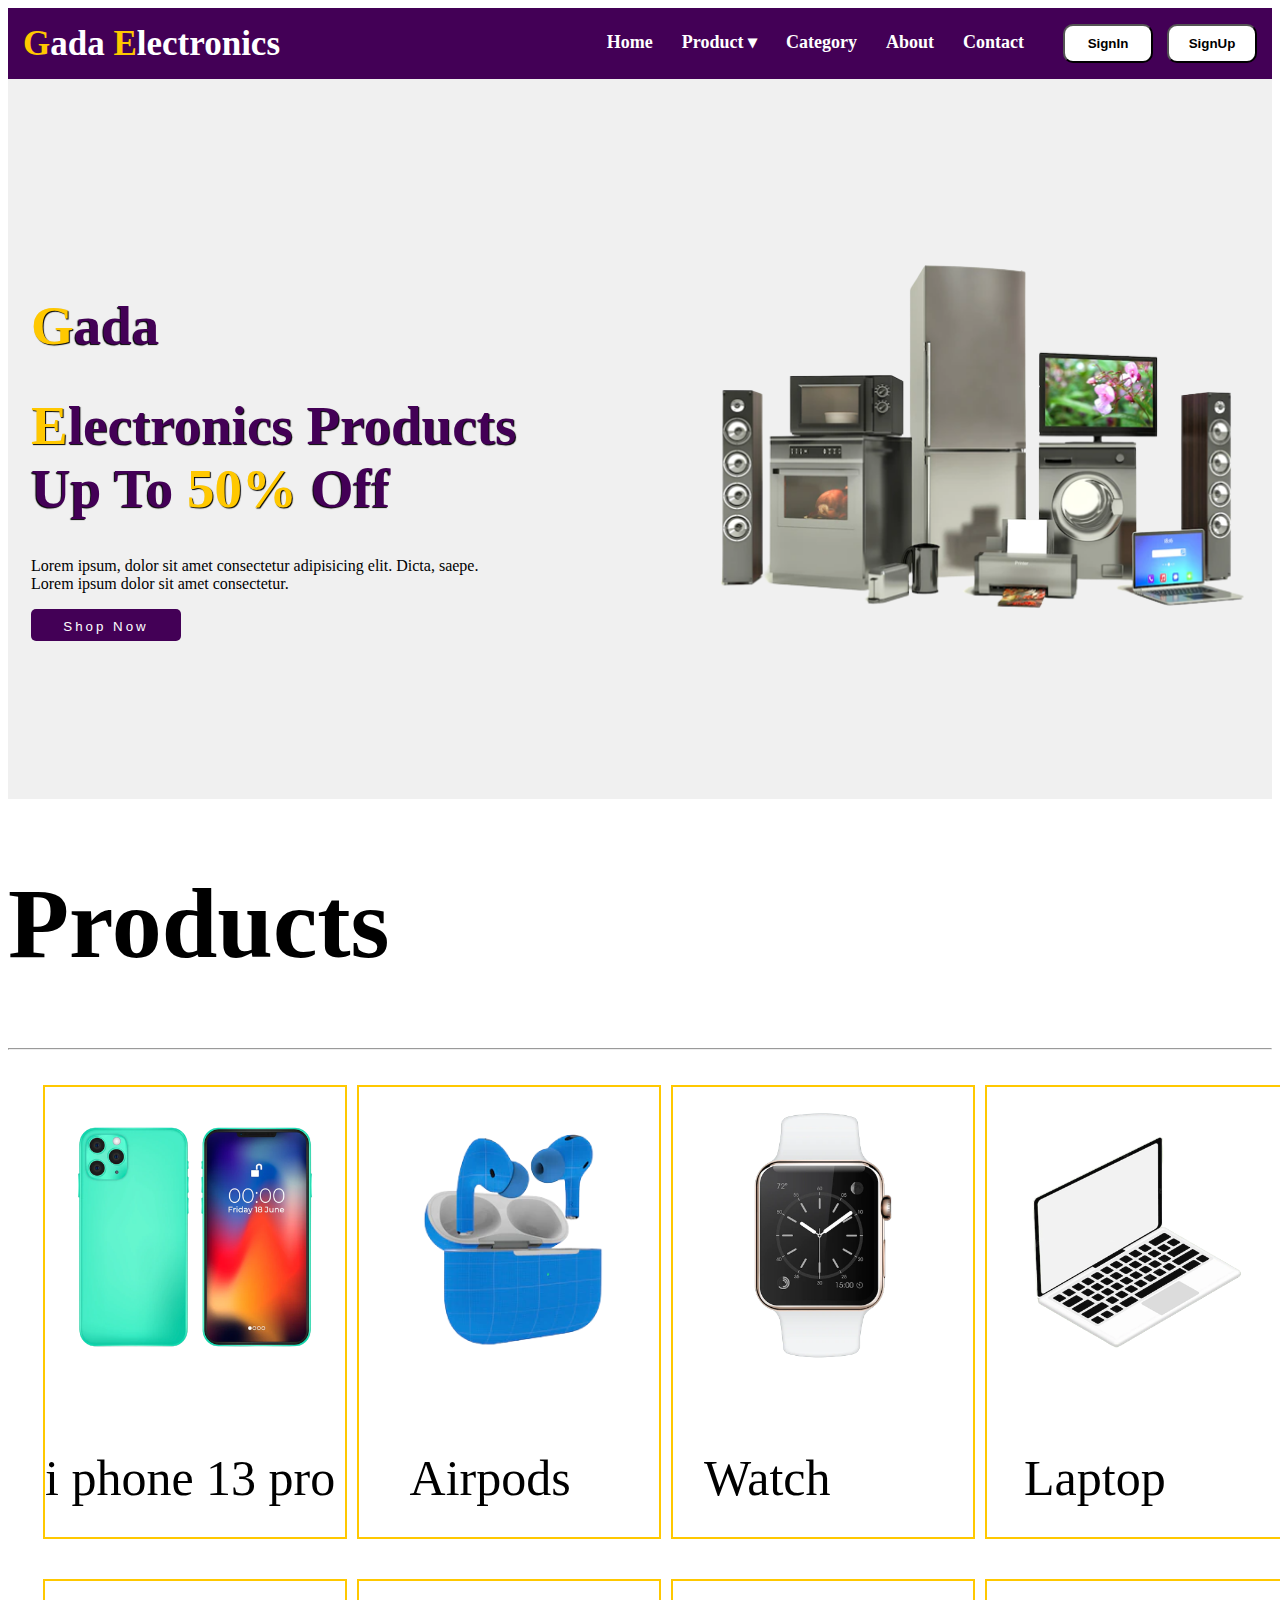
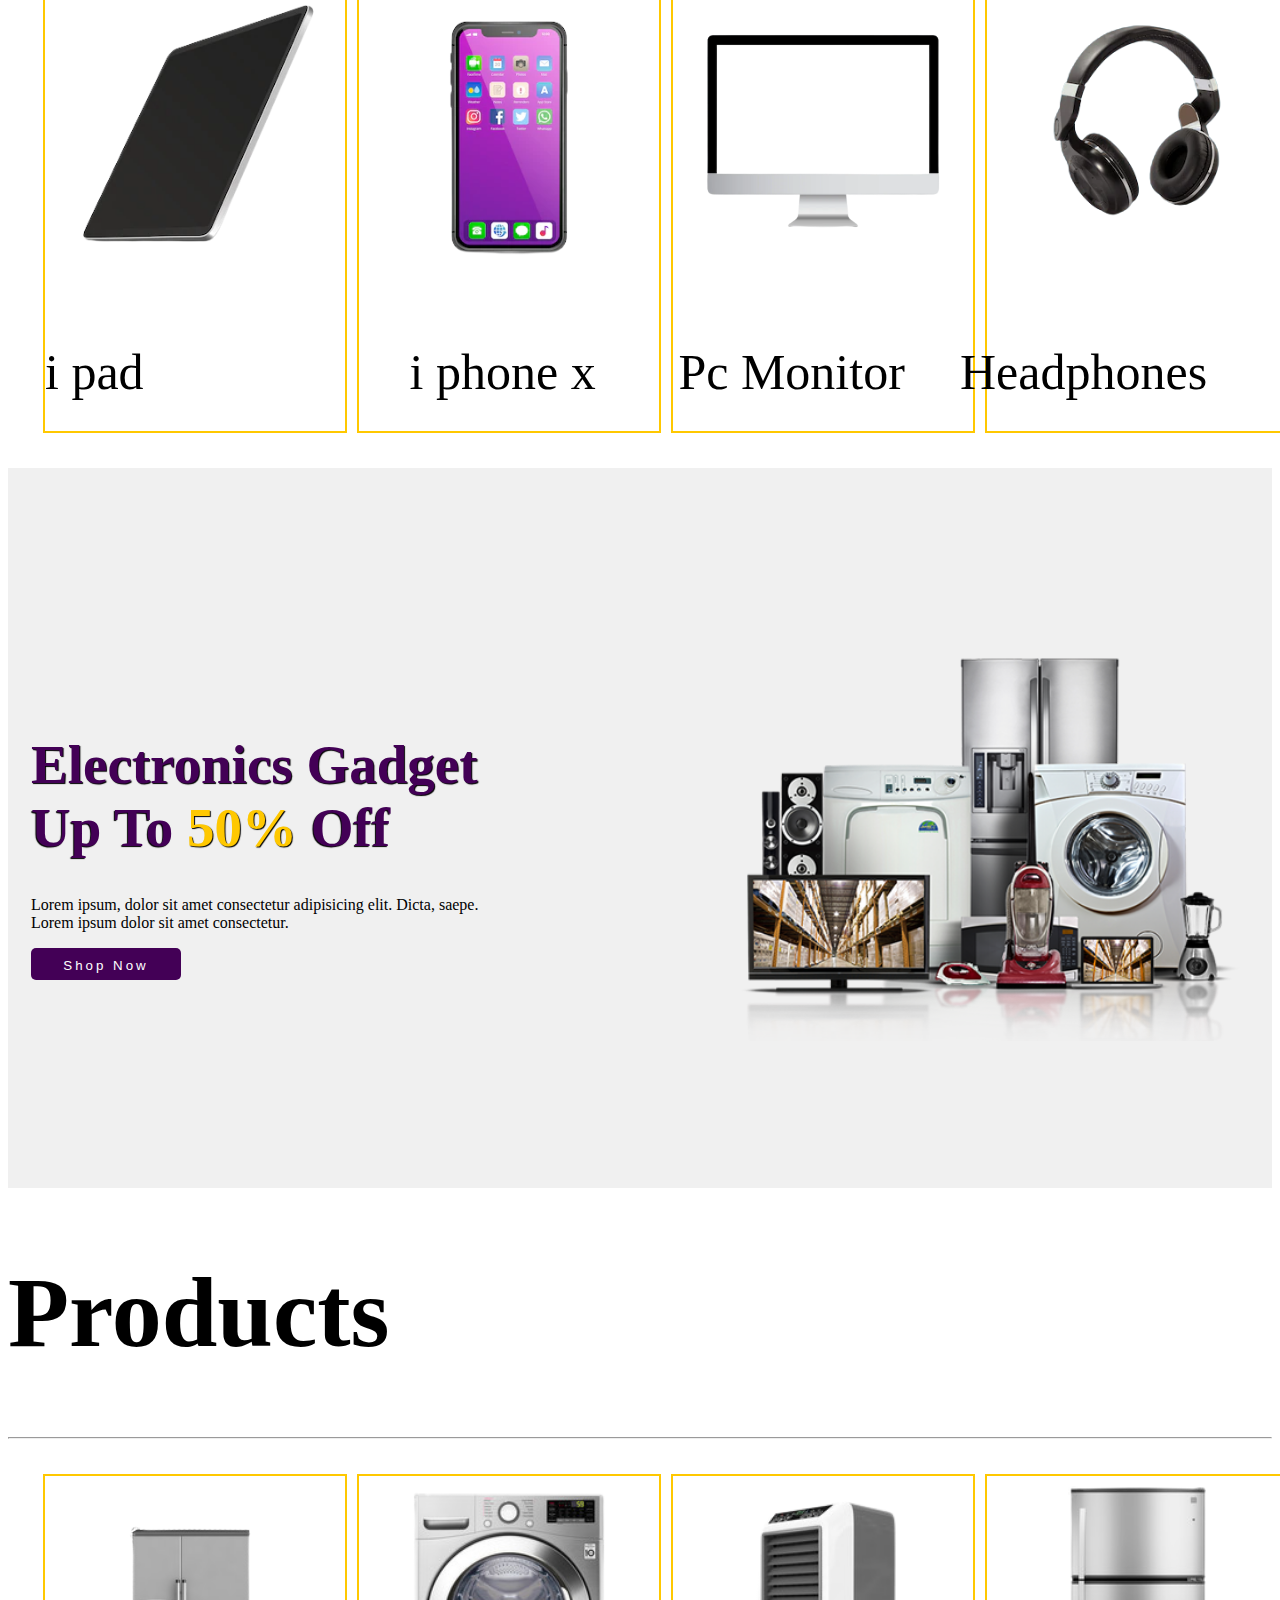
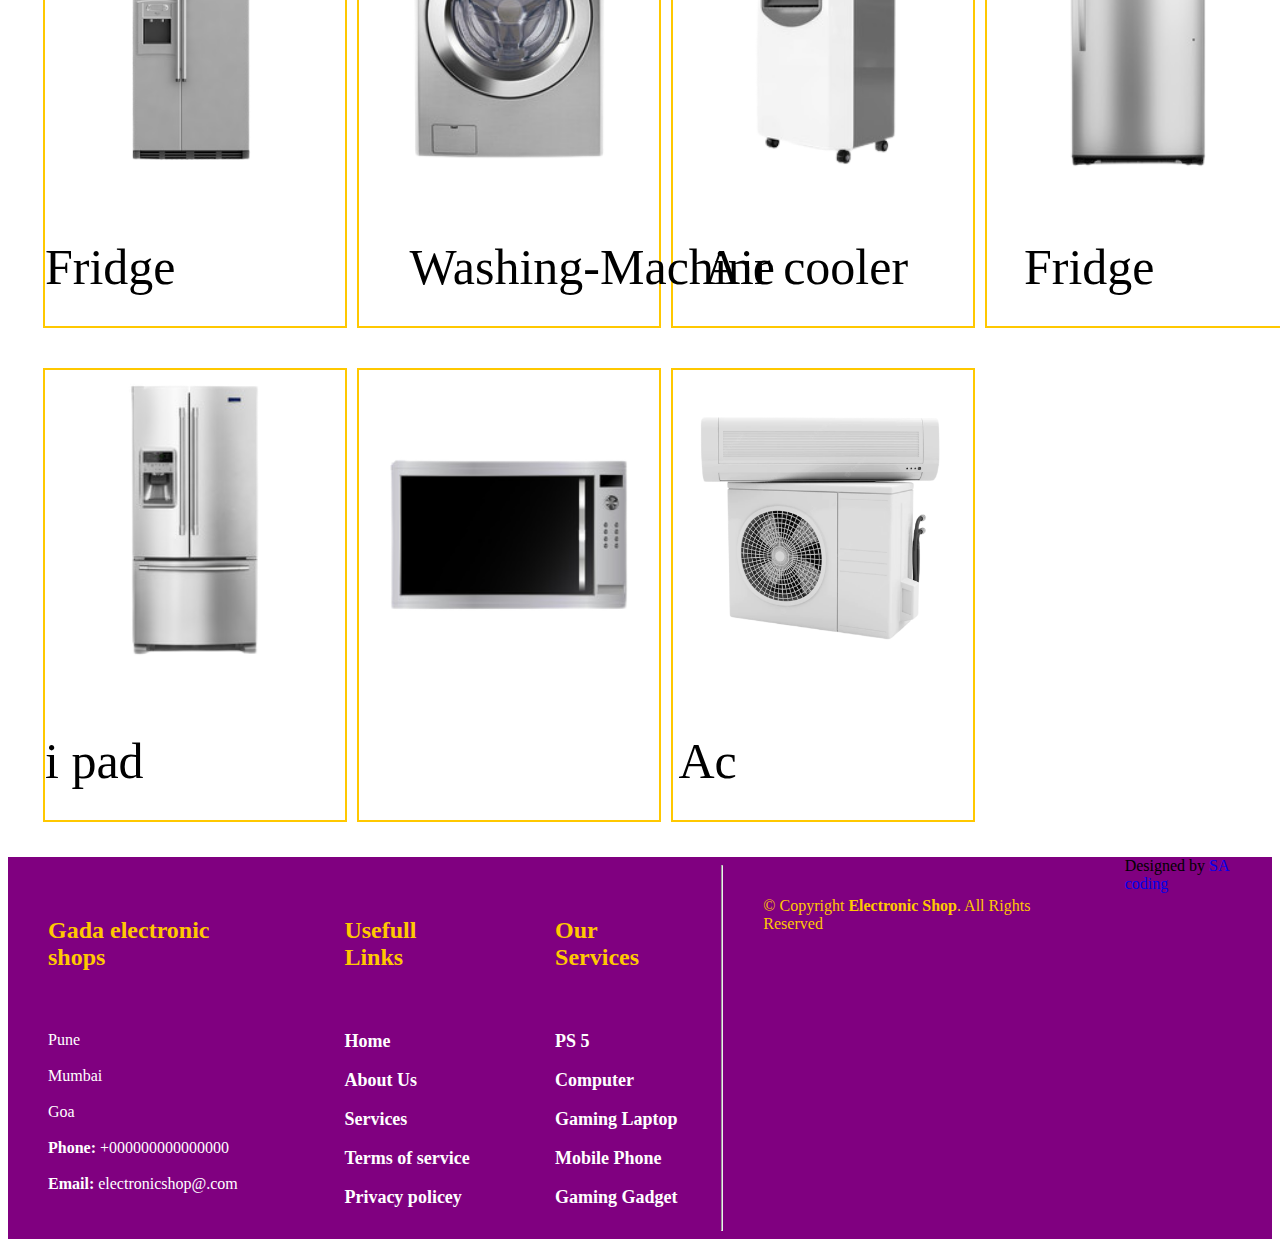
<file: Gada electronics/index.html>
<!DOCTYPE html>
<html lang="en">
<head>
    <meta charset="UTF-8">
    <meta http-equiv="X-UA-Compatible" content="IE=edge">
    <meta name="viewport" content="width=device-width, initial-scale=1.0">
    <title>Document</title>
    <link rel="styleSheet" href="gadael.css">
</head>
<body>
    <div class="container">
        <div class="navdiv">
          <div class="logo"><a href="#"><span>G</span>ada <span>E</span>lectronics</a></div>
            <nav>
              <ul>
                <li> <a href="">Home</a></li>
                <li>
                    <a href="">Product &#x25BE; </a>
                           <ul class="dropdown">
                                 <li> <a href="#">Html</a></li>
                                 <li> <a href="#">Html</a></li>
                                  <li> <a href="#">Html</a></li>
                                 <li> <a href="#">Html</a></li>
                                
                            </ul>
                </li>
                <li><a href="">Category</a></li>
                <li><a href="">About</a></li>
                <li><a href="">Contact</a></li>
                <button><a href="#">SignIn</a></button>
                <button><a href="#">SignUp</a></button>
              </ul>
            

            </nav>
        </div>
    </div>


    <!-- home content -->
    <section class="home">
        <div class="content">
            <h1> <span class="a">G</span>ada</h1>
          <h1> <span >  <span class="b">E</span>lectronics Products</span>
            <br>
            Up To <span id="span2">50%</span> Off
          </h1>
          <p>Lorem ipsum, dolor sit amet consectetur adipisicing elit. Dicta, saepe.
            <br>Lorem ipsum dolor sit amet consectetur.
          </p>
          <div class="btn"><button>Shop Now</button></div>
    
        </div>
        <div class="img">
          <img src="./images/background.png" alt="">
        </div>
      </section>

<div class="next">
    <h1>Products</h1>
    <hr>
 <div class="new">
    <div class="iphone">
      <img src="images/iphone 13 pro.png">
        <div class="tex1"> <p>i phone 13 pro</p></div>
       
    </div>
    <div class="iphone">
      <img src="images/a1.png">
        <div class="tex2"> <p>Airpods</p></div>
    </div>
    <div class="iphone">
       <img src="images/w1.png">
         <div class="tex3"> <p>Watch</p></div>
    </div>
    <div class="iphone">
       <img src="images/laptop2.png">
         <div class="tex4"> <p>Laptop</p></div>
    </div>
  </div>

  <div class="new">
    <div class="iphone">
      <img src="images/t1.png">
        <div class="tex1"> <p>i pad</p></div>
       
    </div>
    <div class="iphone">
      <img src="images/phone1.png">
        <div class="tex2"> <p>i phone x</p></div>
    </div>
    <div class="iphone">
       <img src="images/pcm1.png">
         <div class="tex6"> <p> Pc Monitor</p></div>
    </div>
    <div class="iphone">
       <img src="images/h1.png">
         <div class="tex5"> <p>Headphones</p></div>
    </div>
  </div>
</div>
     

<section class="home">
    <div class="content">
        
      <h1> <span> Electronics Gadget</span>
        <br>
        Up To <span id="span2">50%</span> Off
      </h1>
      <p>Lorem ipsum, dolor sit amet consectetur adipisicing elit. Dicta, saepe.
        <br>Lorem ipsum dolor sit amet consectetur.
      </p>
      <div class="btn"><button>Shop Now</button></div>

    </div>
    <div class="img">
      <img src="./images/image1.png" alt="">
    </div>
  </section>


  <div class="next">
    <h1>Products</h1>
    <hr>
 <div class="new">
    <div class="iphone">
      <img src="images/fridge1.png">
        <div class="tex1"> <p>Fridge</p></div>
       
    </div>
    <div class="iphone">
      <img src="images/pr1.png">
        <div class="tex2"> <p>Washing-Machine</p></div>
    </div>
    <div class="iphone">
       <img src="images/pr2.png">
         <div class="tex3"> <p>Air cooler</p></div>
    </div>
    <div class="iphone">
       <img src="images/pr4.png">
         <div class="tex4"> <p>Fridge</p></div>
    </div>
  </div>

  <div class="new">
    <div class="iphone">
      <img src="images/pr6.png">
        <div class="tex1"> <p>i pad</p></div>
       
    </div>
    <div class="iphone">
      <img src="images/pr3.png">
        <div class="tex2"> <p></p></div>
    </div>
    <div class="iphone">
       <img src="images/ac1.png">
         <div class="tex6"> <p> Ac</p></div>
    </div>
    
  </div>
</div>

<footer>
  <div class="foter">
    
  <h2 class="c">Gada electronic shops</h2>
    <ul>
      <li>Pune</li><br>
      <br>
      <li>Mumbai</li><br>
      <br>
      <li>Goa</li><br>
      <br>
      <strong>Phone:</strong> +000000000000000 <br>
      <br>
              <strong>Email:</strong> electronicshop@.com <br>
    </ul>
  </div>
  

  
  <div class="d">
    <h2 class="c">Usefull Links</h2>
   <ul>
    <li><a href="#">Home</a></li><br>
    <br>
    <li><a href="#">About Us</a></li><br>
    <br>
    <li><a href="#">Services</a></li><br>
    <br>
    <li><a href="#">Terms of service</a></li><br>
    <br>
    <li><a href="#">Privacy policey</a></li><br>
   </ul>
  </div>

  <div class="e">
    <h2 class="c">Our Services</h2>

   <ul>
    <li><a href="#">PS 5</a></li><br>
    <br>
    <li><a href="#">Computer</a></li><br>
    <br>
    <li><a href="#">Gaming Laptop</a></li><br>
    <br>
    <li><a href="#">Mobile Phone</a></li><br>
    <br>
    <li><a href="#">Gaming Gadget</a></li><br>
   </ul>
  </div>
  <hr>
   

  
    <div class="c">
      &copy; Copyright <strong><span>Electronic Shop</span></strong>. All Rights Reserved
    </div>
    <div class="credits">
      Designed by <a href="#">SA coding</a>
    </div>
  </div>
</footer>

</body>
</html>
</file>
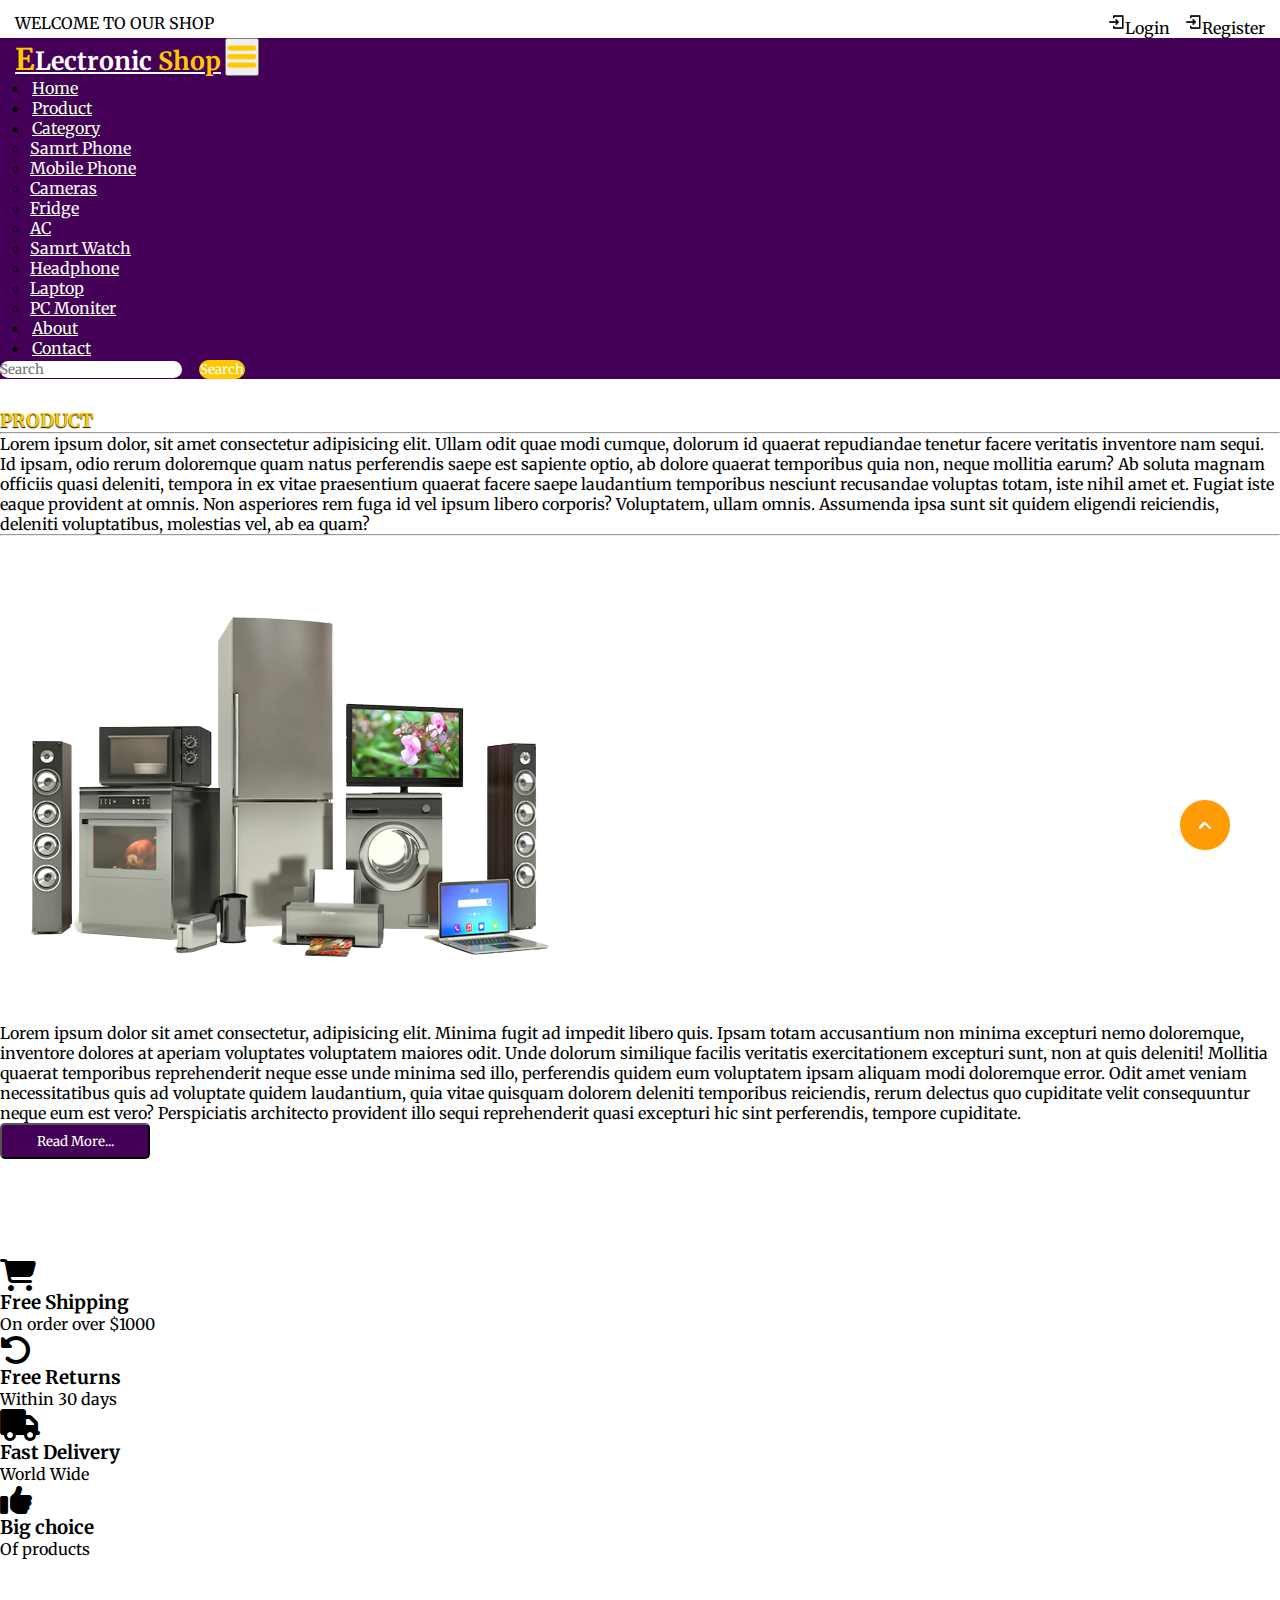
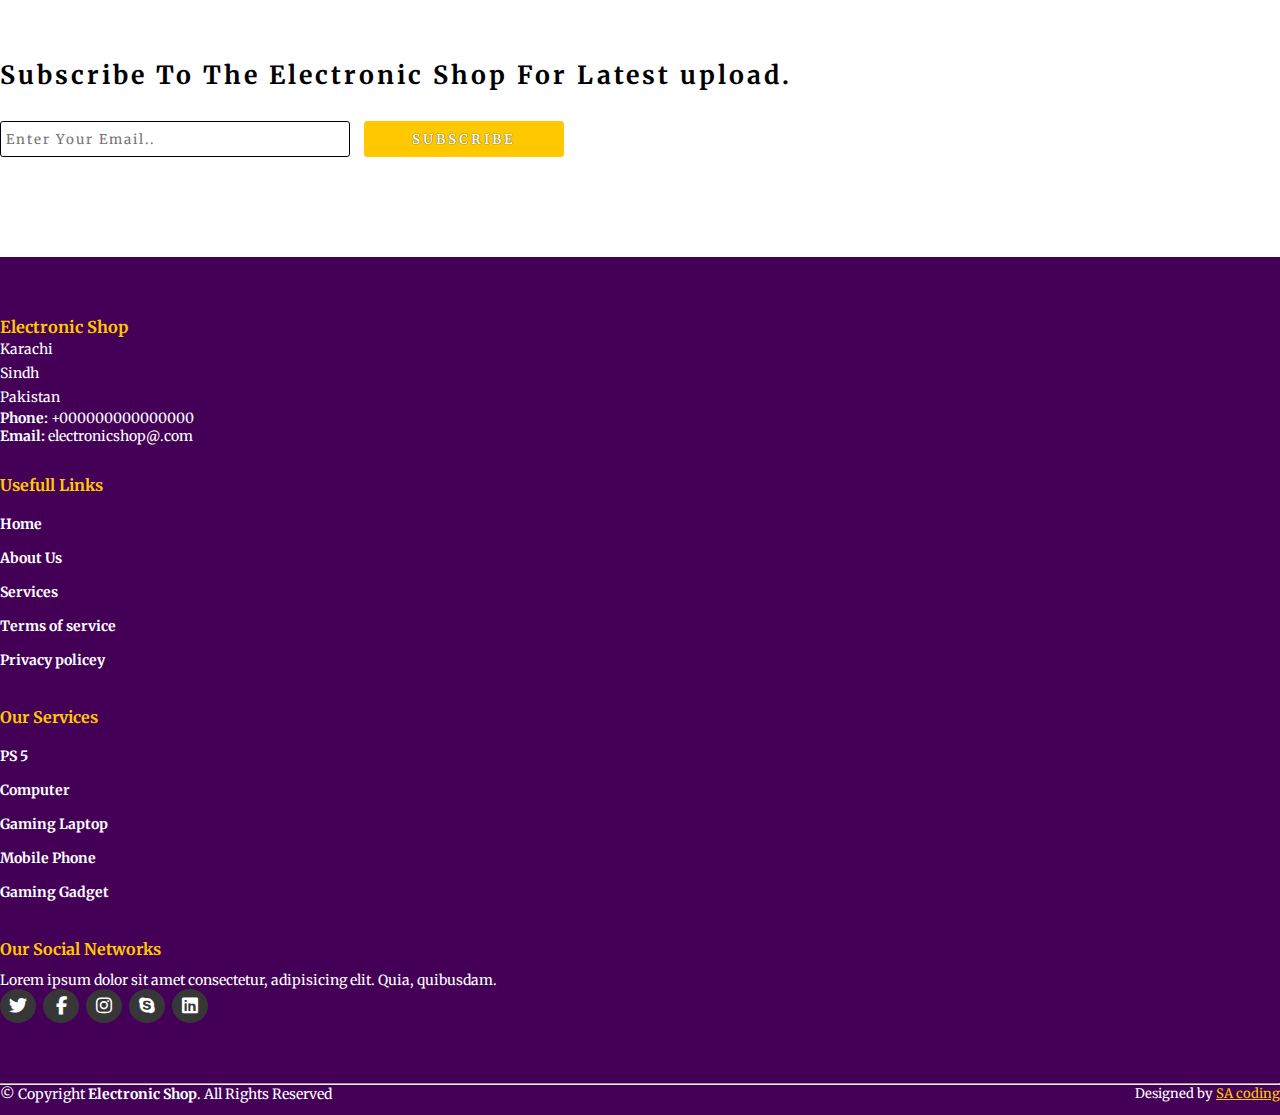
<file: electronic shop/about.html>
<!DOCTYPE html>
<html lang="en">
<head>
    <meta charset="UTF-8">
    <meta http-equiv="X-UA-Compatible" content="IE=edge">
    <meta name="viewport" content="width=device-width, initial-scale=1.0">
    <title>Electronic Shop</title>
    <link rel="stylesheet" href="style.css">
    <link rel="stylesheet" href="https://cdnjs.cloudflare.com/ajax/libs/font-awesome/6.2.0/css/all.min.css">
    <!-- bootstrap links -->
    <link href="https://cdn.jsdelivr.net/npm/bootstrap@5.0.2/dist/css/bootstrap.min.css" rel="stylesheet" integrity="sha384-EVSTQN3/azprG1Anm3QDgpJLIm9Nao0Yz1ztcQTwFspd3yD65VohhpuuCOmLASjC" crossorigin="anonymous">
    <!-- bootstrap links -->
    <!-- fonts links -->
    <link rel="preconnect" href="https://fonts.googleapis.com">
    <link rel="preconnect" href="https://fonts.gstatic.com" crossorigin>
    <link href="https://fonts.googleapis.com/css2?family=Merriweather&display=swap" rel="stylesheet">
    <!-- fonts links -->
</head>
<body>

    <!-- top navbar -->
    <div class="top-navbar">
        <p>WELCOME TO OUR SHOP</p>
        <div class="icons">
            <a href="login.html"><img src="./images/register.png" alt="" width="18px">Login</a>
            <a href="register.html"><img src="./images/register.png" alt="" width="18px">Register</a>
        </div>
    </div>
    <!-- top navbar -->

    <!-- navbar -->
    <nav class="navbar navbar-expand-lg" id="navbar">
        <div class="container-fluid">
          <a class="navbar-brand" href="index.html" id="logo"><span id="span1">E</span>Lectronic <span>Shop</span></a>
          <button class="navbar-toggler" type="button" data-bs-toggle="collapse" data-bs-target="#navbarSupportedContent" aria-controls="navbarSupportedContent" aria-expanded="false" aria-label="Toggle navigation">
            <span><img src="./images/menu.png" alt="" width="30px"></span>
          </button>
          <div class="collapse navbar-collapse" id="navbarSupportedContent">
            <ul class="navbar-nav me-auto mb-2 mb-lg-0">
              <li class="nav-item">
                <a class="nav-link active" aria-current="page" href="index.html">Home</a>
              </li>
              <li class="nav-item">
                <a class="nav-link" href="#">Product</a>
              </li>
              <li class="nav-item dropdown">
                <a class="nav-link dropdown-toggle" href="#" id="navbarDropdown" role="button" data-bs-toggle="dropdown" aria-expanded="false">
                  Category
                </a>
                <ul class="dropdown-menu" aria-labelledby="navbarDropdown" style="background-color: rgb(67 0 86);">
                  <li><a class="dropdown-item" href="#">Samrt Phone</a></li>
                  <li><a class="dropdown-item" href="#">Mobile Phone</a></li>
                  <li><a class="dropdown-item" href="#">Cameras</a></li>
                  <li><a class="dropdown-item" href="#">Fridge</a></li>
                  <li><a class="dropdown-item" href="#">AC</a></li>
                  <li><a class="dropdown-item" href="#">Samrt Watch</a></li>
                  <li><a class="dropdown-item" href="#">Headphone</a></li>
                  <li><a class="dropdown-item" href="#">Laptop</a></li>
                  <li><a class="dropdown-item" href="#">PC Moniter</a></li>
                </ul>
              </li>
              <li class="nav-item">
                <a class="nav-link" href="about.html">About</a>
              </li>
              <li class="nav-item">
                <a class="nav-link" href="contact.html">Contact</a>
              </li>
            </ul>
            <form class="d-flex" id="search">
              <input class="form-control me-2" type="search" placeholder="Search" aria-label="Search">
              <button class="btn btn-outline-success" type="submit">Search</button>
            </form>
          </div>
        </div>
      </nav>
    <!-- navbar -->
    






 
    <div class="container" id="about">
        <h3>PRODUCT</h3>
        <hr><p>Lorem ipsum dolor, sit amet consectetur adipisicing elit. Ullam odit quae modi cumque, dolorum id quaerat repudiandae tenetur facere veritatis inventore nam sequi. Id ipsam, odio rerum doloremque quam natus perferendis saepe est sapiente optio, ab dolore quaerat temporibus quia non, neque mollitia earum? Ab soluta magnam officiis quasi deleniti, tempora in ex vitae praesentium quaerat facere saepe laudantium temporibus nesciunt recusandae voluptas totam, iste nihil amet et. Fugiat iste eaque provident at omnis. Non asperiores rem fuga id vel ipsum libero corporis? Voluptatem, ullam omnis. Assumenda ipsa sunt sit quidem eligendi reiciendis, deleniti voluptatibus, molestias vel, ab ea quam?</p>
        <hr>
        <div class="row" style="margin-top: 50px;">
            <div class="col-md-5 py-3 py-md-0">
                <div class="card">
                    <img src="./images/background.png" alt="">
                </div>
            </div>
            <div class="col-md-7 py-3 py-md-0">
                <p>Lorem ipsum dolor sit amet consectetur, adipisicing elit. Minima fugit ad impedit libero quis. Ipsam totam accusantium non minima excepturi nemo doloremque, inventore dolores at aperiam voluptates voluptatem maiores odit. Unde dolorum similique facilis veritatis exercitationem excepturi sunt, non at quis deleniti! Mollitia quaerat temporibus reprehenderit neque esse unde minima sed illo, perferendis quidem eum voluptatem ipsam aliquam modi doloremque error. Odit amet veniam necessitatibus quis ad voluptate quidem laudantium, quia vitae quisquam dolorem deleniti temporibus reiciendis, rerum delectus quo cupiditate velit consequuntur neque eum est vero? Perspiciatis architecto provident illo sequi reprehenderit quasi excepturi hic sint perferendis, tempore cupiditate.</p>
                <button>Read More...</button>
            </div>
        </div>
    </div>








    <!-- offer -->
    <div class="container" id="offer">
      <div class="row">
        <div class="col-md-3 py-3 py-md-0">
          <i class="fa-solid fa-cart-shopping"></i>
          <h3>Free Shipping</h3>
          <p>On order over $1000</p>
        </div>
        <div class="col-md-3 py-3 py-md-0">
          <i class="fa-solid fa-rotate-left"></i>
          <h3>Free Returns</h3>
          <p>Within 30 days</p>
        </div>
        <div class="col-md-3 py-3 py-md-0">
          <i class="fa-solid fa-truck"></i>
          <h3>Fast Delivery</h3>
          <p>World Wide</p>
        </div>
        <div class="col-md-3 py-3 py-md-0">
          <i class="fa-solid fa-thumbs-up"></i>
          <h3>Big choice</h3>
          <p>Of products</p>
        </div>
      </div>
    </div>
    <!-- offer -->





    
    <!-- newslater -->
    <div class="container" id="newslater">
      <h3 class="text-center">Subscribe To The Electronic Shop For Latest upload.</h3>
      <div class="input text-center">
        <input type="text" placeholder="Enter Your Email..">
        <button id="subscribe">SUBSCRIBE</button>
      </div>
    </div>
    <!-- newslater -->






    <!-- footer -->
    <footer id="footer">
      <div class="footer-top">
        <div class="container">
          <div class="row">

            <div class="col-lg-3 col-md-6 footer-contact">
              <h3>Electronic Shop</h3>
              <p>
                Karachi <br>
                Sindh <br>
                Pakistan <br>
              </p>
              <strong>Phone:</strong> +000000000000000 <br>
              <strong>Email:</strong> electronicshop@.com <br>
            </div>

            <div class="col-lg-3 col-md-6 footer-links">
              <h4>Usefull Links</h4>
             <ul>
              <li><a href="#">Home</a></li>
              <li><a href="#">About Us</a></li>
              <li><a href="#">Services</a></li>
              <li><a href="#">Terms of service</a></li>
              <li><a href="#">Privacy policey</a></li>
             </ul>
            </div>



           

            <div class="col-lg-3 col-md-6 footer-links">
              <h4>Our Services</h4>

             <ul>
              <li><a href="#">PS 5</a></li>
              <li><a href="#">Computer</a></li>
              <li><a href="#">Gaming Laptop</a></li>
              <li><a href="#">Mobile Phone</a></li>
              <li><a href="#">Gaming Gadget</a></li>
             </ul>
            </div>

            <div class="col-lg-3 col-md-6 footer-links">
              <h4>Our Social Networks</h4>
              <p>Lorem ipsum dolor sit amet consectetur, adipisicing elit. Quia, quibusdam.</p>

              <div class="socail-links mt-3">
                <a href="#"><i class="fa-brands fa-twitter"></i></a>
                <a href="#"><i class="fa-brands fa-facebook-f"></i></a>
                <a href="#"><i class="fa-brands fa-instagram"></i></a>
                <a href="#"><i class="fa-brands fa-skype"></i></a>
                <a href="#"><i class="fa-brands fa-linkedin"></i></a>
              </div>
            
            </div>

          </div>
        </div>
      </div>
      <hr>
      <div class="container py-4">
        <div class="copyright">
          &copy; Copyright <strong><span>Electronic Shop</span></strong>. All Rights Reserved
        </div>
        <div class="credits">
          Designed by <a href="#">SA coding</a>
        </div>
      </div>
    </footer>
    <!-- footer -->







    <a href="#" class="arrow"><i><img src="./images/arrow.png" alt=""></i></a>













    <script src="https://cdn.jsdelivr.net/npm/bootstrap@5.0.2/dist/js/bootstrap.bundle.min.js" integrity="sha384-MrcW6ZMFYlzcLA8Nl+NtUVF0sA7MsXsP1UyJoMp4YLEuNSfAP+JcXn/tWtIaxVXM" crossorigin="anonymous"></script>

</body>
</html>
</file>
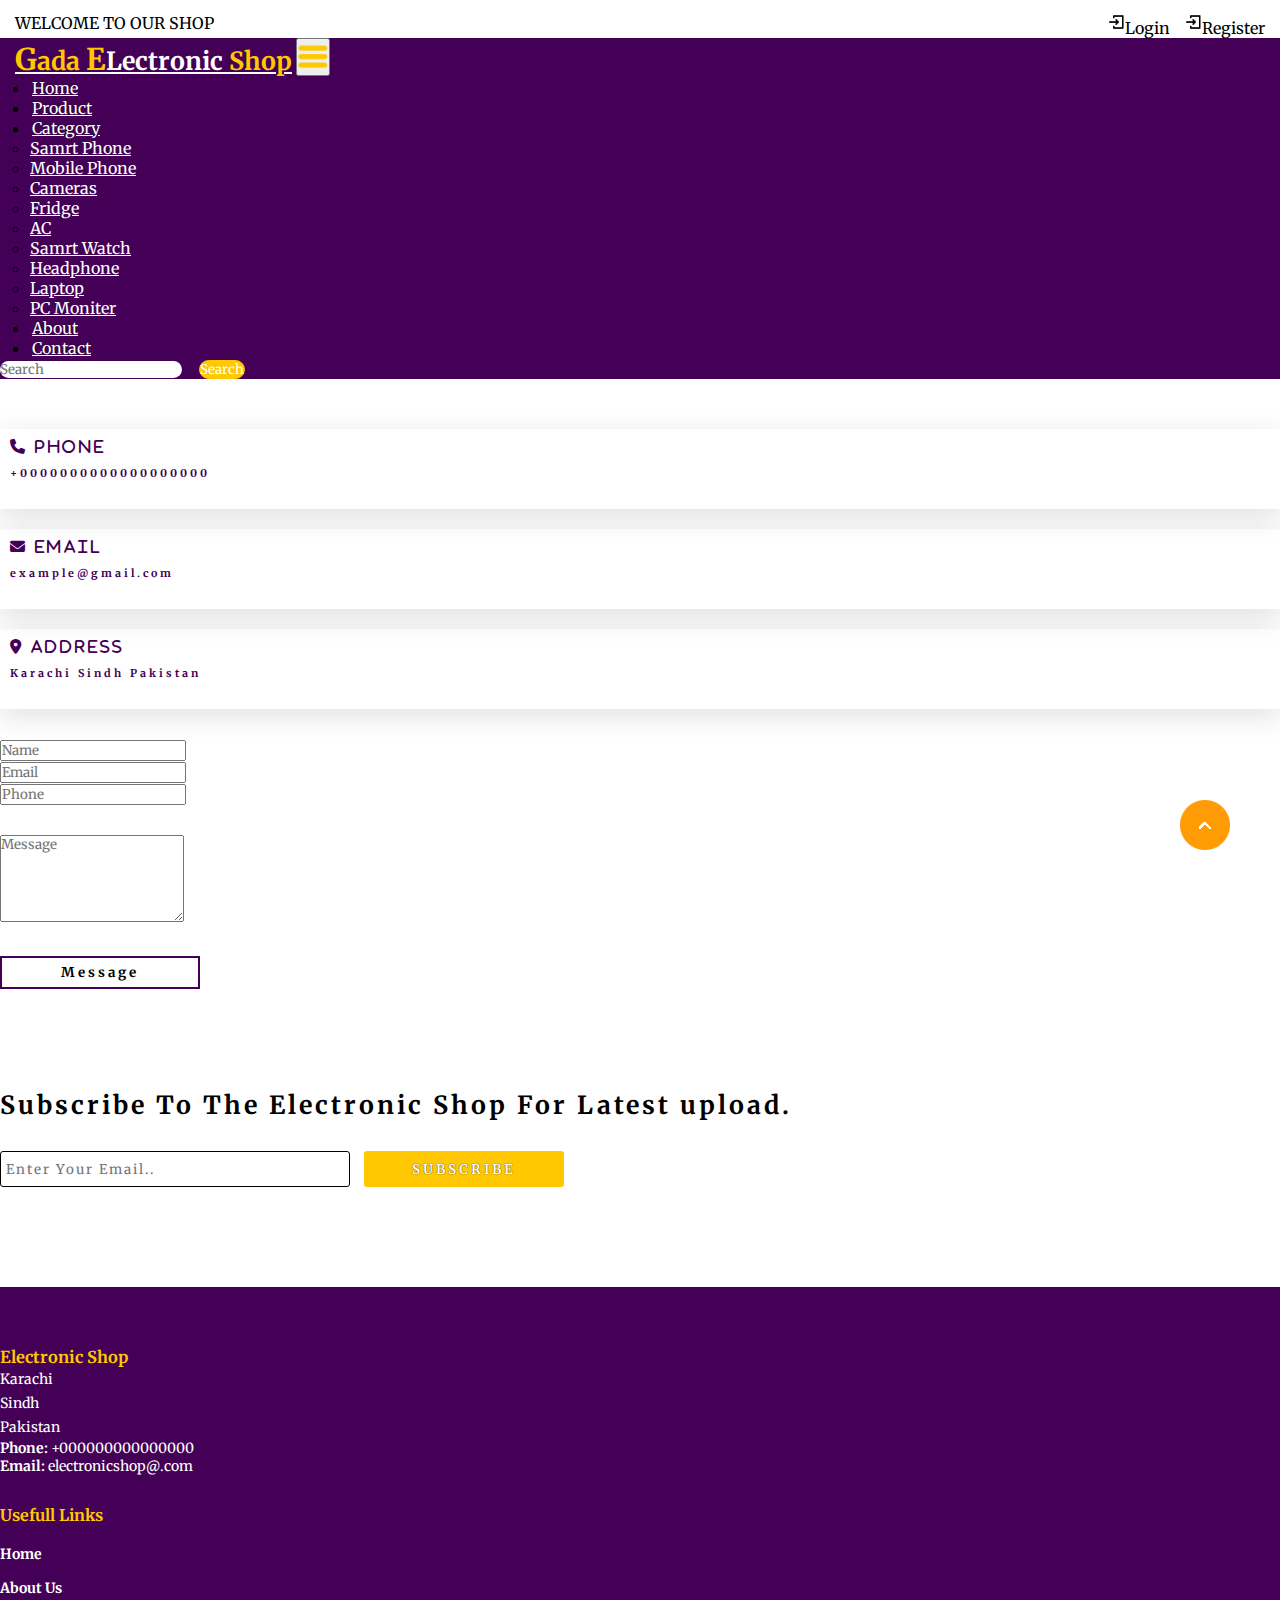
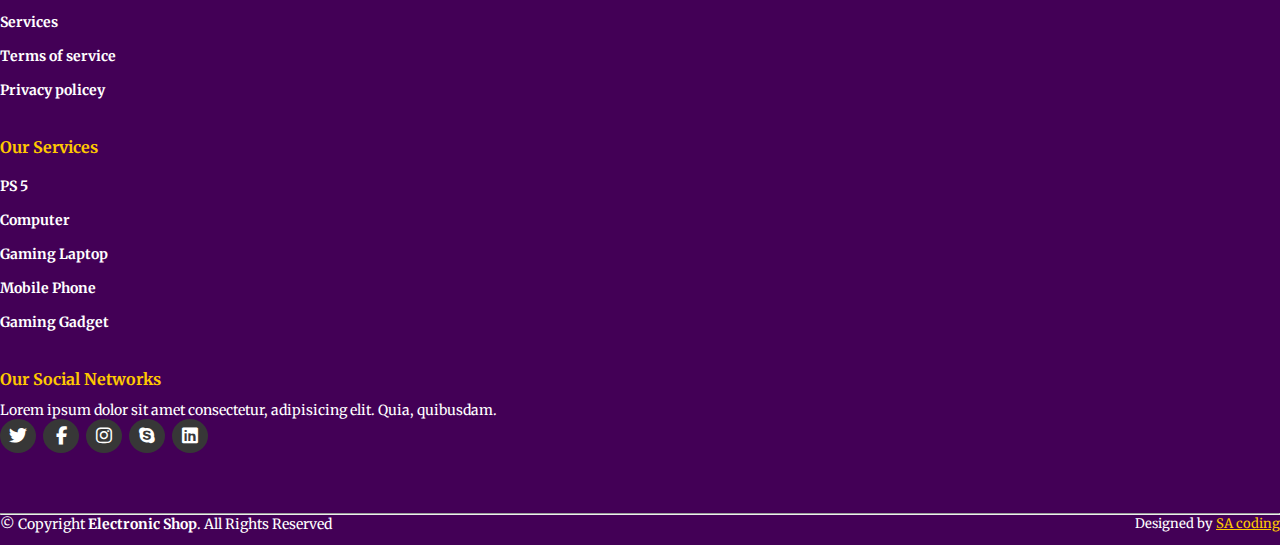
<file: electronic shop/contact.html>
<!DOCTYPE html>
<html lang="en">
<head>
    <meta charset="UTF-8">
    <meta http-equiv="X-UA-Compatible" content="IE=edge">
    <meta name="viewport" content="width=device-width, initial-scale=1.0">
    <title>Electronic Shop</title>
    <link rel="stylesheet" href="style.css">
    <link rel="stylesheet" href="https://cdnjs.cloudflare.com/ajax/libs/font-awesome/6.2.0/css/all.min.css">
    <!-- bootstrap links -->
    <link href="https://cdn.jsdelivr.net/npm/bootstrap@5.0.2/dist/css/bootstrap.min.css" rel="stylesheet" integrity="sha384-EVSTQN3/azprG1Anm3QDgpJLIm9Nao0Yz1ztcQTwFspd3yD65VohhpuuCOmLASjC" crossorigin="anonymous">
    <!-- bootstrap links -->
    <!-- fonts links -->
    <link rel="preconnect" href="https://fonts.googleapis.com">
    <link rel="preconnect" href="https://fonts.gstatic.com" crossorigin>
    <link href="https://fonts.googleapis.com/css2?family=Merriweather&display=swap" rel="stylesheet">
    <!-- fonts links -->
</head>
<body>

    <!-- top navbar -->
    <div class="top-navbar">
        <p>WELCOME TO OUR SHOP</p>
        <div class="icons">
            <a href="login.html"><img src="./images/register.png" alt="" width="18px">Login</a>
            <a href="register.html"><img src="./images/register.png" alt="" width="18px">Register</a>
        </div>
    </div>
    <!-- top navbar -->

    <!-- navbar -->
    <nav class="navbar navbar-expand-lg" id="navbar">
        <div class="container-fluid">
          <a class="navbar-brand" href="index.html" id="logo"><span id="span1">G</span><span>ada</span> <span id="span1">E</span>Lectronic <span>Shop</span></a>
          <button class="navbar-toggler" type="button" data-bs-toggle="collapse" data-bs-target="#navbarSupportedContent" aria-controls="navbarSupportedContent" aria-expanded="false" aria-label="Toggle navigation">
            <span><img src="./images/menu.png" alt="" width="30px"></span>
          </button>
          <div class="collapse navbar-collapse" id="navbarSupportedContent">
            <ul class="navbar-nav me-auto mb-2 mb-lg-0">
              <li class="nav-item">
                <a class="nav-link active" aria-current="page" href="index.html">Home</a>
              </li>
              <li class="nav-item">
                <a class="nav-link" href="#">Product</a>
              </li>
              <li class="nav-item dropdown">
                <a class="nav-link dropdown-toggle" href="#" id="navbarDropdown" role="button" data-bs-toggle="dropdown" aria-expanded="false">
                  Category
                </a>
                <ul class="dropdown-menu" aria-labelledby="navbarDropdown" style="background-color: rgb(67 0 86);">
                  <li><a class="dropdown-item" href="#">Samrt Phone</a></li>
                  <li><a class="dropdown-item" href="#">Mobile Phone</a></li>
                  <li><a class="dropdown-item" href="#">Cameras</a></li>
                  <li><a class="dropdown-item" href="#">Fridge</a></li>
                  <li><a class="dropdown-item" href="#">AC</a></li>
                  <li><a class="dropdown-item" href="#">Samrt Watch</a></li>
                  <li><a class="dropdown-item" href="#">Headphone</a></li>
                  <li><a class="dropdown-item" href="#">Laptop</a></li>
                  <li><a class="dropdown-item" href="#">PC Moniter</a></li>
                </ul>
              </li>
              <li class="nav-item">
                <a class="nav-link" href="about.html">About</a>
              </li>
              <li class="nav-item">
                <a class="nav-link" href="contact.html">Contact</a>
              </li>
            </ul>
            <form class="d-flex" id="search">
              <input class="form-control me-2" type="search" placeholder="Search" aria-label="Search">
              <button class="btn btn-outline-success" type="submit">Search</button>
            </form>
          </div>
        </div>
      </nav>
    <!-- navbar -->
    






    
   
    <div class="container" id="contact">
        <div class="row" style="margin-top: 50px;">
            <div class="col-md-4 py-3 py-md-0">
                <div class="card">
                    <i class="fas fa-phone"> Phone</i>
                    <h6>+0000000000000000000</h6>
                </div>
            </div>
            <div class="col-md-4 py-3 py-md-0">
                <div class="card">
                    <i class="fas fa-envelope"> Email</i>
                    <h6>example@gmail.com</h6>
                </div>
            </div>
            <div class="col-md-4 py-3 py-md-0">
                <div class="card">
                    <i class="fas fa-location-dot"> Address</i>
                    <h6>Karachi Sindh Pakistan</h6>
                </div>
            </div>
        </div>
        <div class="row" style="margin-top: 30px;">
            <div class="col-md-4 py-3 py-md-0">
                <input type="text" class="form-control form-control" placeholder="Name">
            </div>
            <div class="col-md-4 py-3 py-md-0">
                <input type="text" class="form-control form-control" placeholder="Email">
            </div>
            <div class="col-md-4 py-3 py-md-0">
                <input type="text" class="form-control form-control" placeholder="Phone">
            </div>
            <div class="form-group" style="margin-top: 30px;">
                <textarea class="form-control" id="" rows="5" placeholder="Message"></textarea>
            </div>
            <div class="messagebtn text-center"><button>Message</button></div>
        </div>
    </div>





    
    <!-- newslater -->
    <div class="container" id="newslater">
      <h3 class="text-center">Subscribe To The Electronic Shop For Latest upload.</h3>
      <div class="input text-center">
        <input type="text" placeholder="Enter Your Email..">
        <button id="subscribe">SUBSCRIBE</button>
      </div>
    </div>
    <!-- newslater -->






    <!-- footer -->
    <footer id="footer">
      <div class="footer-top">
        <div class="container">
          <div class="row">

            <div class="col-lg-3 col-md-6 footer-contact">
              <h3>Electronic Shop</h3>
              <p>
                Karachi <br>
                Sindh <br>
                Pakistan <br>
              </p>
              <strong>Phone:</strong> +000000000000000 <br>
              <strong>Email:</strong> electronicshop@.com <br>
            </div>

            <div class="col-lg-3 col-md-6 footer-links">
              <h4>Usefull Links</h4>
             <ul>
              <li><a href="#">Home</a></li>
              <li><a href="#">About Us</a></li>
              <li><a href="#">Services</a></li>
              <li><a href="#">Terms of service</a></li>
              <li><a href="#">Privacy policey</a></li>
             </ul>
            </div>



           

            <div class="col-lg-3 col-md-6 footer-links">
              <h4>Our Services</h4>

             <ul>
              <li><a href="#">PS 5</a></li>
              <li><a href="#">Computer</a></li>
              <li><a href="#">Gaming Laptop</a></li>
              <li><a href="#">Mobile Phone</a></li>
              <li><a href="#">Gaming Gadget</a></li>
             </ul>
            </div>

            <div class="col-lg-3 col-md-6 footer-links">
              <h4>Our Social Networks</h4>
              <p>Lorem ipsum dolor sit amet consectetur, adipisicing elit. Quia, quibusdam.</p>

              <div class="socail-links mt-3">
                <a href="#"><i class="fa-brands fa-twitter"></i></a>
                <a href="#"><i class="fa-brands fa-facebook-f"></i></a>
                <a href="#"><i class="fa-brands fa-instagram"></i></a>
                <a href="#"><i class="fa-brands fa-skype"></i></a>
                <a href="#"><i class="fa-brands fa-linkedin"></i></a>
              </div>
            
            </div>

          </div>
        </div>
      </div>
      <hr>
      <div class="container py-4">
        <div class="copyright">
          &copy; Copyright <strong><span>Electronic Shop</span></strong>. All Rights Reserved
        </div>
        <div class="credits">
          Designed by <a href="#">SA coding</a>
        </div>
      </div>
    </footer>
    <!-- footer -->







    <a href="#" class="arrow"><i><img src="./images/arrow.png" alt=""></i></a>













    <script src="https://cdn.jsdelivr.net/npm/bootstrap@5.0.2/dist/js/bootstrap.bundle.min.js" integrity="sha384-MrcW6ZMFYlzcLA8Nl+NtUVF0sA7MsXsP1UyJoMp4YLEuNSfAP+JcXn/tWtIaxVXM" crossorigin="anonymous"></script>

</body>
</html>
</file>
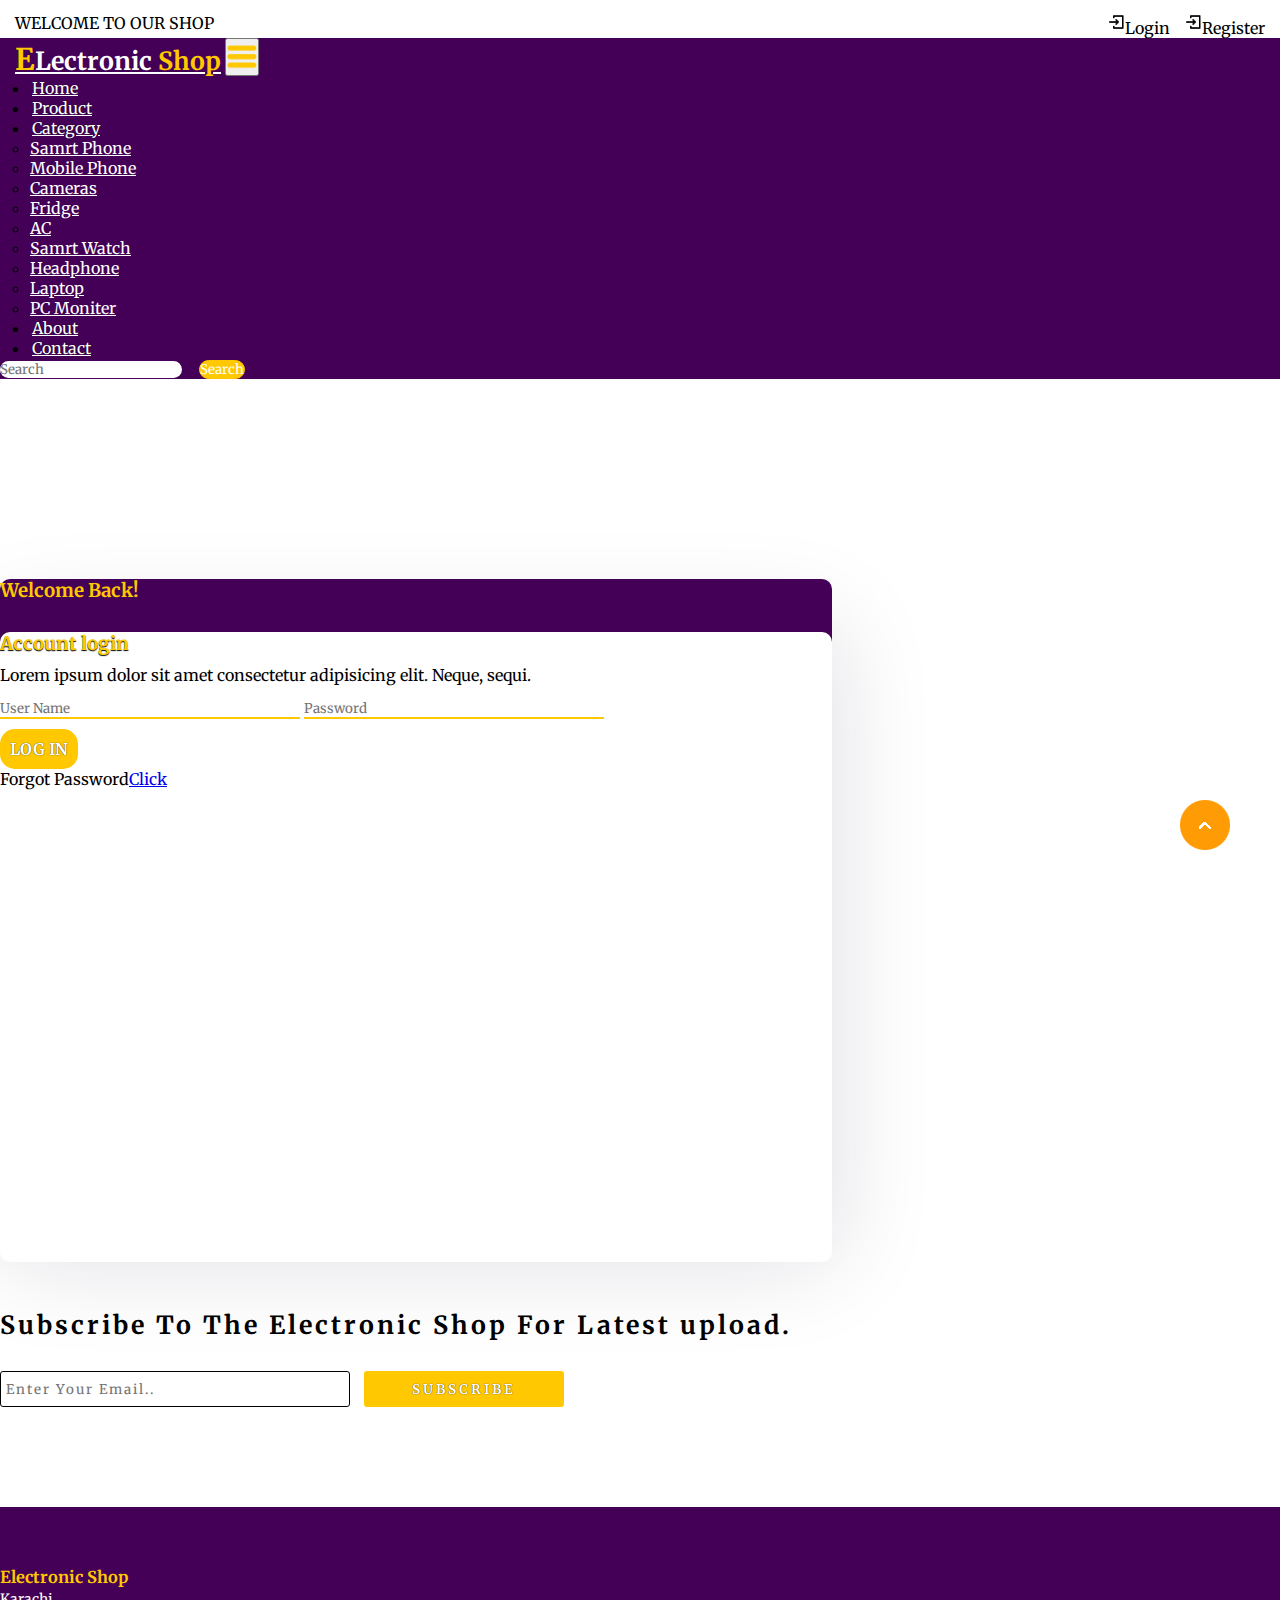
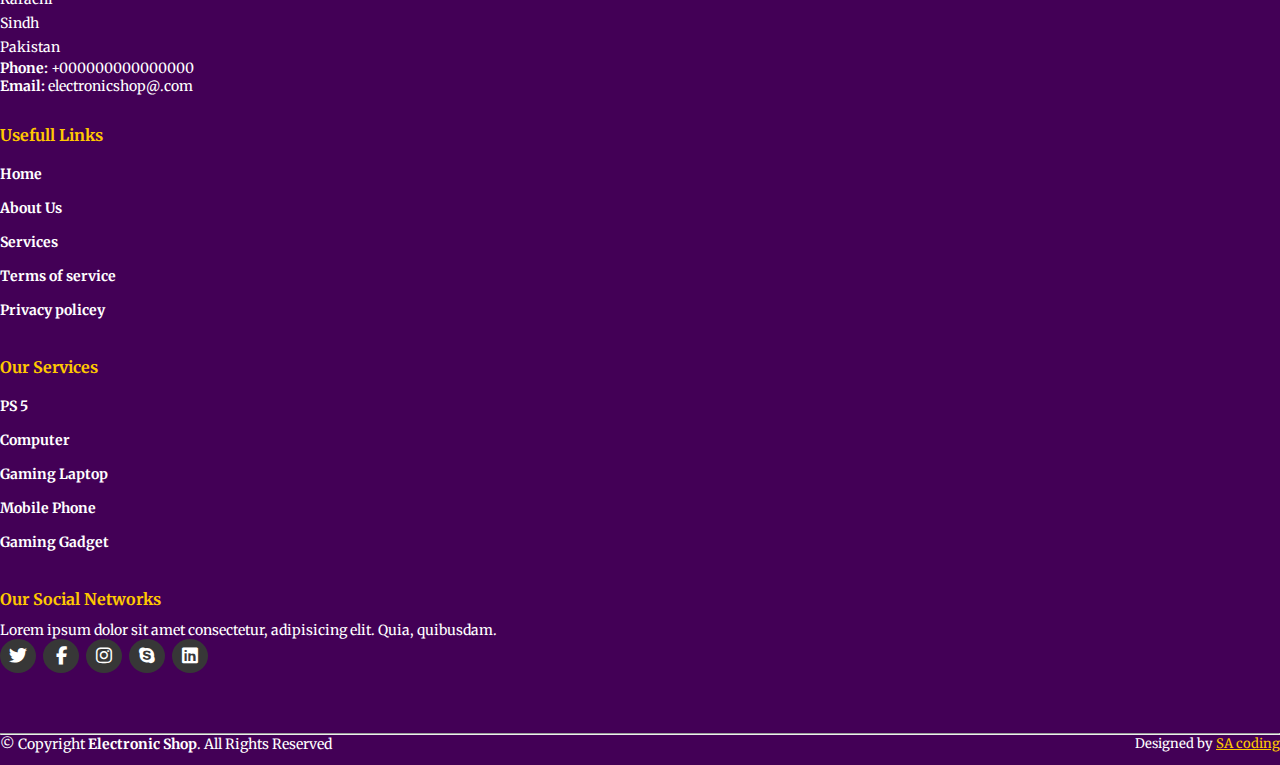
<file: electronic shop/login.html>
<!DOCTYPE html>
<html lang="en">
<head>
    <meta charset="UTF-8">
    <meta http-equiv="X-UA-Compatible" content="IE=edge">
    <meta name="viewport" content="width=device-width, initial-scale=1.0">
    <title>Electronic Shop</title>
    <link rel="stylesheet" href="style.css">
    <link rel="stylesheet" href="https://cdnjs.cloudflare.com/ajax/libs/font-awesome/6.2.0/css/all.min.css">
    <!-- bootstrap links -->
    <link href="https://cdn.jsdelivr.net/npm/bootstrap@5.0.2/dist/css/bootstrap.min.css" rel="stylesheet" integrity="sha384-EVSTQN3/azprG1Anm3QDgpJLIm9Nao0Yz1ztcQTwFspd3yD65VohhpuuCOmLASjC" crossorigin="anonymous">
    <!-- bootstrap links -->
    <!-- fonts links -->
    <link rel="preconnect" href="https://fonts.googleapis.com">
    <link rel="preconnect" href="https://fonts.gstatic.com" crossorigin>
    <link href="https://fonts.googleapis.com/css2?family=Merriweather&display=swap" rel="stylesheet">
    <!-- fonts links -->
</head>
<body>

    <!-- top navbar -->
    <div class="top-navbar">
        <p>WELCOME TO OUR SHOP</p>
        <div class="icons">
            <a href="login.html"><img src="./images/register.png" alt="" width="18px">Login</a>
            <a href="register.html"><img src="./images/register.png" alt="" width="18px">Register</a>
        </div>
    </div>
    <!-- top navbar -->

    <!-- navbar -->
    <nav class="navbar navbar-expand-lg" id="navbar">
        <div class="container-fluid">
          <a class="navbar-brand" href="index.html" id="logo"><span id="span1">E</span>Lectronic <span>Shop</span></a>
          <button class="navbar-toggler" type="button" data-bs-toggle="collapse" data-bs-target="#navbarSupportedContent" aria-controls="navbarSupportedContent" aria-expanded="false" aria-label="Toggle navigation">
            <span><img src="./images/menu.png" alt="" width="30px"></span>
          </button>
          <div class="collapse navbar-collapse" id="navbarSupportedContent">
            <ul class="navbar-nav me-auto mb-2 mb-lg-0">
              <li class="nav-item">
                <a class="nav-link active" aria-current="page" href="index.html">Home</a>
              </li>
              <li class="nav-item">
                <a class="nav-link" href="#">Product</a>
              </li>
              <li class="nav-item dropdown">
                <a class="nav-link dropdown-toggle" href="#" id="navbarDropdown" role="button" data-bs-toggle="dropdown" aria-expanded="false">
                  Category
                </a>
                <ul class="dropdown-menu" aria-labelledby="navbarDropdown" style="background-color: rgb(67 0 86);">
                  <li><a class="dropdown-item" href="#">Samrt Phone</a></li>
                  <li><a class="dropdown-item" href="#">Mobile Phone</a></li>
                  <li><a class="dropdown-item" href="#">Cameras</a></li>
                  <li><a class="dropdown-item" href="#">Fridge</a></li>
                  <li><a class="dropdown-item" href="#">AC</a></li>
                  <li><a class="dropdown-item" href="#">Samrt Watch</a></li>
                  <li><a class="dropdown-item" href="#">Headphone</a></li>
                  <li><a class="dropdown-item" href="#">Laptop</a></li>
                  <li><a class="dropdown-item" href="#">PC Moniter</a></li>
                </ul>
              </li>
              <li class="nav-item">
                <a class="nav-link" href="about.html">About</a>
              </li>
              <li class="nav-item">
                <a class="nav-link" href="contact.html">Contact</a>
              </li>
            </ul>
            <form class="d-flex" id="search">
              <input class="form-control me-2" type="search" placeholder="Search" aria-label="Search">
              <button class="btn btn-outline-success" type="submit">Search</button>
            </form>
          </div>
        </div>
      </nav>
    <!-- navbar -->
    






    
   <div class="container" id="login">
    <div class="row">
        <div class="col-md-5 py-3 py-md-0" id="side1">
            <h3 class="text-center">Welcome Back!</h3>
        </div>
        <div class="col-md-7 py-3 py-md-0" id="side2">
            <h3 class="text-center">Account login</h3>
            <p class="text-center">Lorem ipsum dolor sit amet consectetur adipisicing elit. Neque, sequi.</p>
            <div class="input2 text-center">
            <input type="name" placeholder="User Name">
            <input type="password" placeholder="Password">
            </div>
            <p class="text-center" id="btnlogin"><a href="#">LOG IN</a></p>
            <p class="text-center">Forgot Password<a href="#">Click</a></p>
        </div>

    </div>
   </div>




    
    <!-- newslater -->
    <div class="container" id="newslater" style="margin-top: 100px;">
      <h3 class="text-center">Subscribe To The Electronic Shop For Latest upload.</h3>
      <div class="input text-center">
        <input type="text" placeholder="Enter Your Email..">
        <button id="subscribe">SUBSCRIBE</button>
      </div>
    </div>
    <!-- newslater -->






    <!-- footer -->
    <footer id="footer">
      <div class="footer-top">
        <div class="container">
          <div class="row">

            <div class="col-lg-3 col-md-6 footer-contact">
              <h3>Electronic Shop</h3>
              <p>
                Karachi <br>
                Sindh <br>
                Pakistan <br>
              </p>
              <strong>Phone:</strong> +000000000000000 <br>
              <strong>Email:</strong> electronicshop@.com <br>
            </div>

            <div class="col-lg-3 col-md-6 footer-links">
              <h4>Usefull Links</h4>
             <ul>
              <li><a href="#">Home</a></li>
              <li><a href="#">About Us</a></li>
              <li><a href="#">Services</a></li>
              <li><a href="#">Terms of service</a></li>
              <li><a href="#">Privacy policey</a></li>
             </ul>
            </div>



           

            <div class="col-lg-3 col-md-6 footer-links">
              <h4>Our Services</h4>

             <ul>
              <li><a href="#">PS 5</a></li>
              <li><a href="#">Computer</a></li>
              <li><a href="#">Gaming Laptop</a></li>
              <li><a href="#">Mobile Phone</a></li>
              <li><a href="#">Gaming Gadget</a></li>
             </ul>
            </div>

            <div class="col-lg-3 col-md-6 footer-links">
              <h4>Our Social Networks</h4>
              <p>Lorem ipsum dolor sit amet consectetur, adipisicing elit. Quia, quibusdam.</p>

              <div class="socail-links mt-3">
                <a href="#"><i class="fa-brands fa-twitter"></i></a>
                <a href="#"><i class="fa-brands fa-facebook-f"></i></a>
                <a href="#"><i class="fa-brands fa-instagram"></i></a>
                <a href="#"><i class="fa-brands fa-skype"></i></a>
                <a href="#"><i class="fa-brands fa-linkedin"></i></a>
              </div>
            
            </div>

          </div>
        </div>
      </div>
      <hr>
      <div class="container py-4">
        <div class="copyright">
          &copy; Copyright <strong><span>Electronic Shop</span></strong>. All Rights Reserved
        </div>
        <div class="credits">
          Designed by <a href="#">SA coding</a>
        </div>
      </div>
    </footer>
    <!-- footer -->







    <a href="#" class="arrow"><i><img src="./images/arrow.png" alt=""></i></a>













    <script src="https://cdn.jsdelivr.net/npm/bootstrap@5.0.2/dist/js/bootstrap.bundle.min.js" integrity="sha384-MrcW6ZMFYlzcLA8Nl+NtUVF0sA7MsXsP1UyJoMp4YLEuNSfAP+JcXn/tWtIaxVXM" crossorigin="anonymous"></script>

</body>
</html>
</file>
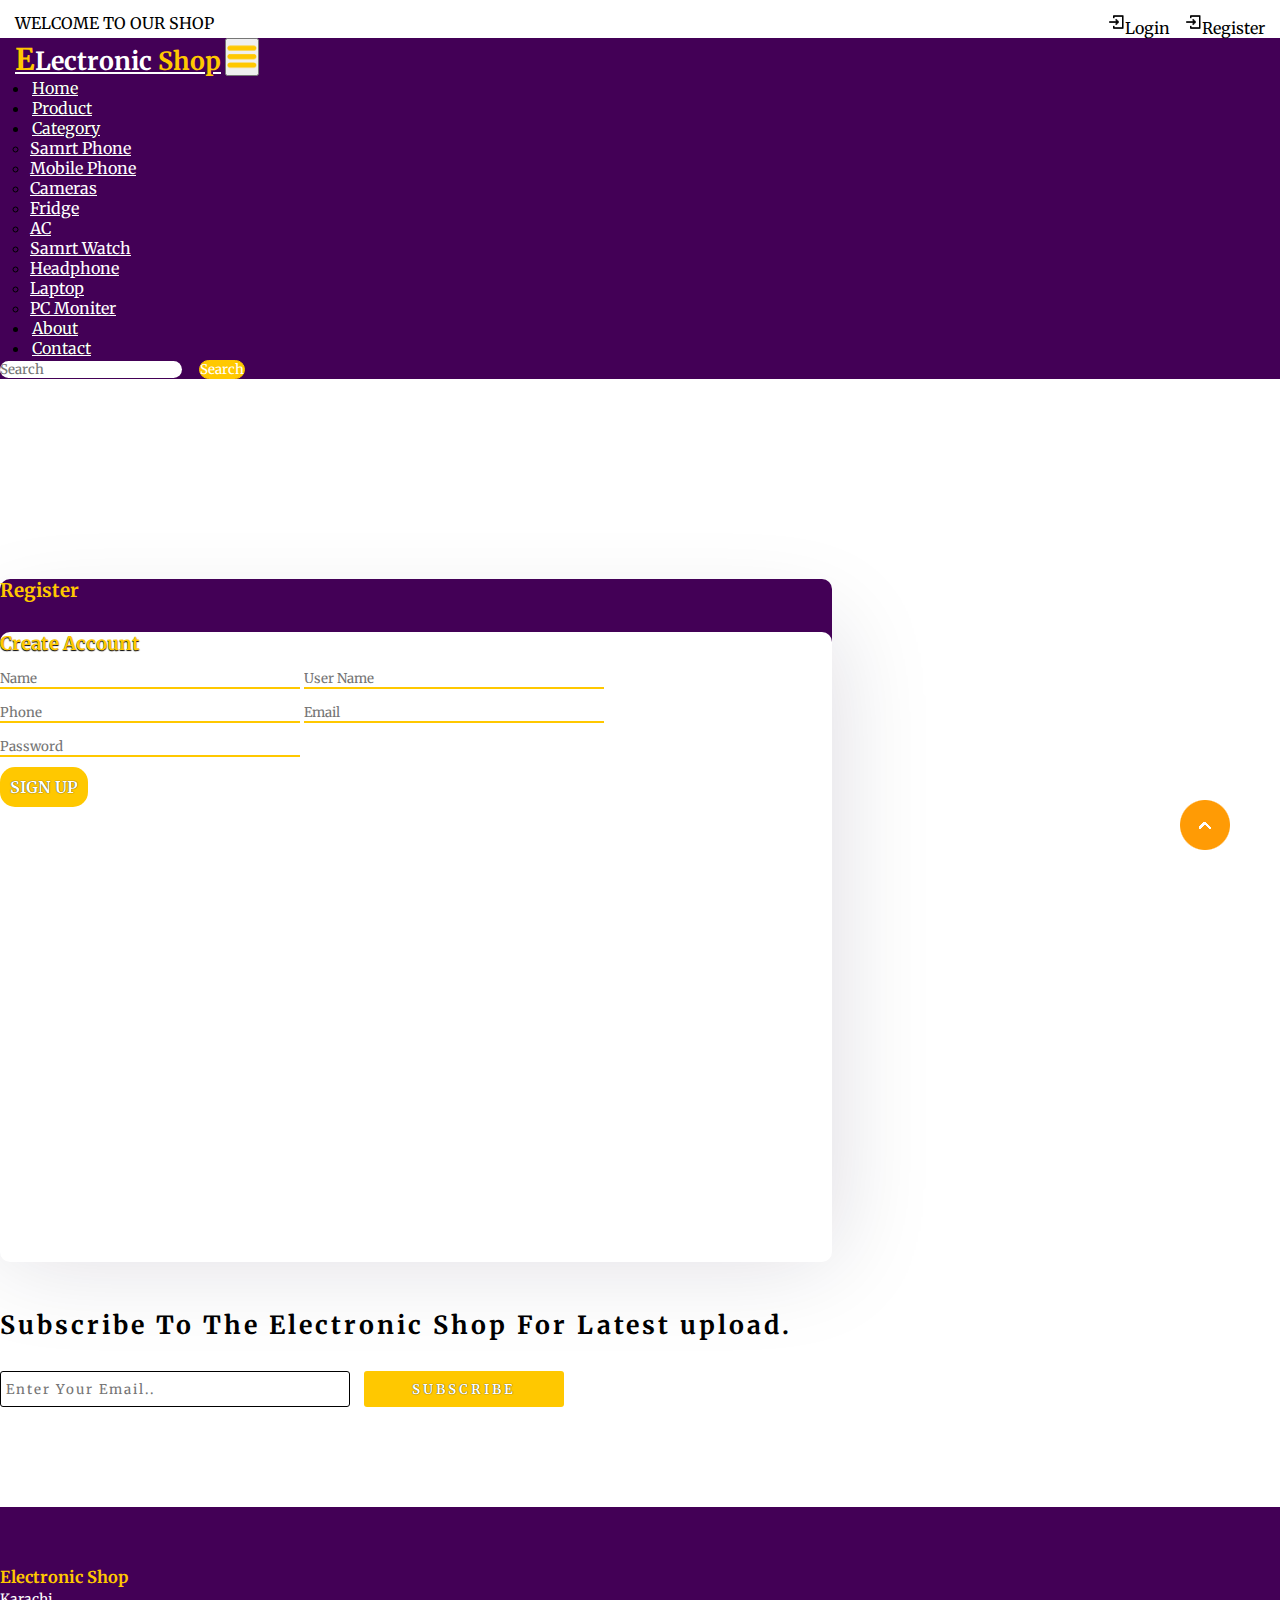
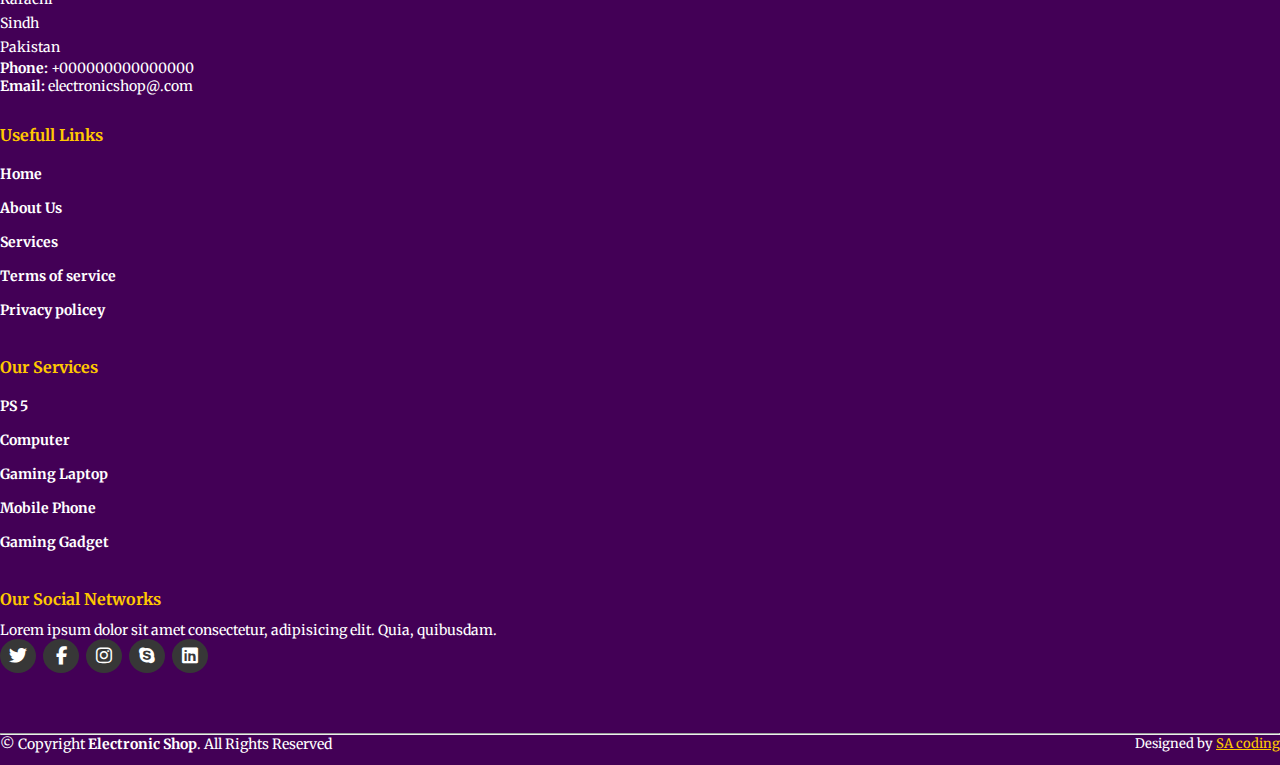
<file: electronic shop/register.html>
<!DOCTYPE html>
<html lang="en">
<head>
    <meta charset="UTF-8">
    <meta http-equiv="X-UA-Compatible" content="IE=edge">
    <meta name="viewport" content="width=device-width, initial-scale=1.0">
    <title>Electronic Shop</title>
    <link rel="stylesheet" href="style.css">
    <link rel="stylesheet" href="https://cdnjs.cloudflare.com/ajax/libs/font-awesome/6.2.0/css/all.min.css">
    <!-- bootstrap links -->
    <link href="https://cdn.jsdelivr.net/npm/bootstrap@5.0.2/dist/css/bootstrap.min.css" rel="stylesheet" integrity="sha384-EVSTQN3/azprG1Anm3QDgpJLIm9Nao0Yz1ztcQTwFspd3yD65VohhpuuCOmLASjC" crossorigin="anonymous">
    <!-- bootstrap links -->
    <!-- fonts links -->
    <link rel="preconnect" href="https://fonts.googleapis.com">
    <link rel="preconnect" href="https://fonts.gstatic.com" crossorigin>
    <link href="https://fonts.googleapis.com/css2?family=Merriweather&display=swap" rel="stylesheet">
    <!-- fonts links -->
</head>
<body>

    <!-- top navbar -->
    <div class="top-navbar">
        <p>WELCOME TO OUR SHOP</p>
        <div class="icons">
            <a href="login.html"><img src="./images/register.png" alt="" width="18px">Login</a>
            <a href="register.html"><img src="./images/register.png" alt="" width="18px">Register</a>
        </div>
    </div>
    <!-- top navbar -->

    <!-- navbar -->
    <nav class="navbar navbar-expand-lg" id="navbar">
        <div class="container-fluid">
          <a class="navbar-brand" href="index.html" id="logo"><span id="span1">E</span>Lectronic <span>Shop</span></a>
          <button class="navbar-toggler" type="button" data-bs-toggle="collapse" data-bs-target="#navbarSupportedContent" aria-controls="navbarSupportedContent" aria-expanded="false" aria-label="Toggle navigation">
            <span><img src="./images/menu.png" alt="" width="30px"></span>
          </button>
          <div class="collapse navbar-collapse" id="navbarSupportedContent">
            <ul class="navbar-nav me-auto mb-2 mb-lg-0">
              <li class="nav-item">
                <a class="nav-link active" aria-current="page" href="index.html">Home</a>
              </li>
              <li class="nav-item">
                <a class="nav-link" href="#">Product</a>
              </li>
              <li class="nav-item dropdown">
                <a class="nav-link dropdown-toggle" href="#" id="navbarDropdown" role="button" data-bs-toggle="dropdown" aria-expanded="false">
                  Category
                </a>
                <ul class="dropdown-menu" aria-labelledby="navbarDropdown" style="background-color: rgb(67 0 86);">
                  <li><a class="dropdown-item" href="#">Samrt Phone</a></li>
                  <li><a class="dropdown-item" href="#">Mobile Phone</a></li>
                  <li><a class="dropdown-item" href="#">Cameras</a></li>
                  <li><a class="dropdown-item" href="#">Fridge</a></li>
                  <li><a class="dropdown-item" href="#">AC</a></li>
                  <li><a class="dropdown-item" href="#">Samrt Watch</a></li>
                  <li><a class="dropdown-item" href="#">Headphone</a></li>
                  <li><a class="dropdown-item" href="#">Laptop</a></li>
                  <li><a class="dropdown-item" href="#">PC Moniter</a></li>
                </ul>
              </li>
              <li class="nav-item">
                <a class="nav-link" href="about.html">About</a>
              </li>
              <li class="nav-item">
                <a class="nav-link" href="contact.html">Contact</a>
              </li>
            </ul>
            <form class="d-flex" id="search">
              <input class="form-control me-2" type="search" placeholder="Search" aria-label="Search">
              <button class="btn btn-outline-success" type="submit">Search</button>
            </form>
          </div>
        </div>
      </nav>
    <!-- navbar -->
    






    
   <div class="container" id="login">
    <div class="row">
        <div class="col-md-5 py-3 py-md-0" id="side1">
            <h3 class="text-center">Register</h3>
        </div>
        <div class="col-md-7 py-3 py-md-0" id="side2">
            <h3 class="text-center">Create Account</h3>
            <div class="input2 text-center">
            <input type="name" placeholder="Name">
            <input type="name" placeholder="User Name">
            <input type="number" placeholder="Phone">
            <input type="email" placeholder="Email">
            <input type="password" placeholder="Password">
            </div>
            <p class="text-center" id="btnlogin"><a href="#">SIGN UP</a></p>
        </div>

    </div>
   </div>




    
    <!-- newslater -->
    <div class="container" id="newslater" style="margin-top: 100px;">
      <h3 class="text-center">Subscribe To The Electronic Shop For Latest upload.</h3>
      <div class="input text-center">
        <input type="text" placeholder="Enter Your Email..">
        <button id="subscribe">SUBSCRIBE</button>
      </div>
    </div>
    <!-- newslater -->






    <!-- footer -->
    <footer id="footer">
      <div class="footer-top">
        <div class="container">
          <div class="row">

            <div class="col-lg-3 col-md-6 footer-contact">
              <h3>Electronic Shop</h3>
              <p>
                Karachi <br>
                Sindh <br>
                Pakistan <br>
              </p>
              <strong>Phone:</strong> +000000000000000 <br>
              <strong>Email:</strong> electronicshop@.com <br>
            </div>

            <div class="col-lg-3 col-md-6 footer-links">
              <h4>Usefull Links</h4>
             <ul>
              <li><a href="#">Home</a></li>
              <li><a href="#">About Us</a></li>
              <li><a href="#">Services</a></li>
              <li><a href="#">Terms of service</a></li>
              <li><a href="#">Privacy policey</a></li>
             </ul>
            </div>



           

            <div class="col-lg-3 col-md-6 footer-links">
              <h4>Our Services</h4>

             <ul>
              <li><a href="#">PS 5</a></li>
              <li><a href="#">Computer</a></li>
              <li><a href="#">Gaming Laptop</a></li>
              <li><a href="#">Mobile Phone</a></li>
              <li><a href="#">Gaming Gadget</a></li>
             </ul>
            </div>

            <div class="col-lg-3 col-md-6 footer-links">
              <h4>Our Social Networks</h4>
              <p>Lorem ipsum dolor sit amet consectetur, adipisicing elit. Quia, quibusdam.</p>

              <div class="socail-links mt-3">
                <a href="#"><i class="fa-brands fa-twitter"></i></a>
                <a href="#"><i class="fa-brands fa-facebook-f"></i></a>
                <a href="#"><i class="fa-brands fa-instagram"></i></a>
                <a href="#"><i class="fa-brands fa-skype"></i></a>
                <a href="#"><i class="fa-brands fa-linkedin"></i></a>
              </div>
            
            </div>

          </div>
        </div>
      </div>
      <hr>
      <div class="container py-4">
        <div class="copyright">
          &copy; Copyright <strong><span>Electronic Shop</span></strong>. All Rights Reserved
        </div>
        <div class="credits">
          Designed by <a href="#">SA coding</a>
        </div>
      </div>
    </footer>
    <!-- footer -->







    <a href="#" class="arrow"><i><img src="./images/arrow.png" alt=""></i></a>













    <script src="https://cdn.jsdelivr.net/npm/bootstrap@5.0.2/dist/js/bootstrap.bundle.min.js" integrity="sha384-MrcW6ZMFYlzcLA8Nl+NtUVF0sA7MsXsP1UyJoMp4YLEuNSfAP+JcXn/tWtIaxVXM" crossorigin="anonymous"></script>

</body>
</html>
</file>
<file: electronic shop/style.css>
*{
    margin: 0;
    padding: 0;
    box-sizing: border-box;
    outline: none;
    font-family: 'Merriweather', serif;
}
/* top navbar */
.top-navbar{
    display: flex;
    justify-content: space-between;
}
.top-navbar p{
    margin-top: 13px;
    margin-left: 15px;
}
.top-navbar .icons{
    margin-top: 13px;
    margin-right: 15px;
}
.top-navbar a{
    text-decoration: none;
    color: black;
    margin-left: 10px;
}
.top-navbar a img{
    margin-bottom: 3px;
}
.top-navbar a:hover{
    color: black;
}
@media screen and (max-width:400px){
    .top-navbar a{
        font-size: 13px;
    }
    .top-navbar a img{
        width: 15px;
    }
    .top-navbar p{
        font-size: 13px;
    }
}
@media screen and (max-width:320px){
    .top-navbar a{
        font-size: 10px;
    }
    .top-navbar a img{
        width: 13px;
    }
    .top-navbar p{
        font-size: 10px;
    }
}
@media screen and (max-width:318px){
    .top-navbar a{
        font-size: 8px;
        margin-left: 0;
    }
    .top-navbar a img{
        width: 10px;
        margin-left: 0;
    }
    .top-navbar p{
        font-size: 10px;
        margin-top: 20px;
    }
}
/* top navbar */

/* navbar */
#navbar{
    background-color: rgb(67 0 86);
}
#logo{
    margin-left: 15px;
    color: white;
    font-size: 25px;
    font-weight: bold;
    margin-bottom: 6px;
}
#logo span{
    color: #ffc800;
}
#logo #span1{
    font-size: 30px;
}
.navbar-nav{
    margin-left: 20px;
}
.nav-item{
    margin-left: 10px;
}
.nav-item .nav-link{
    color: white;
    margin-left: 2px;
    text-shadow: 0px 0px 1px black;
    transition: 0.5s ease;
}
.nav-item .nav-link:hover{
    color: #ffc800;
}
.dropdown-menu li a{
    color: white;
    transition: 0.5s ease;
}
.dropdown-menu li a:hover{
    background-color: rgb(67 0 86);
    color: #ffc800;
}
#search input{
    border-radius: 50px;
    border: none;
}
#search button{
    border-radius: 50px;
    color: white;
    border: 1px solid #ffc800;
    background-color: #ffc800;
}
/* navbar */




/* home content */
.home{
    width: 100%;
    height: 80vh;
    display: flex;
    align-items: center;
    justify-content: center;
    flex-wrap: wrap;
    position: relative;
    background-color: #a9a9a92b;
    z-index: 0;
}
.home .img{
    flex: 1 1 300px;
}
.home .img img{
    margin-top: 30px;
    width: 100%;
}
.home .content{
    flex: 1 1 400px;
    margin-top: 20px;
}
.content h1{
    color: rgb(67 0 86);
    font-weight: bold;
    margin-left: 23px;
    font-size: 55px;
    text-shadow: -1px 1px 1px black;
}
.content h1 span{
    color: rgb(67 0 86);
    text-shadow: 1px 1px 1px black;
}
#span2{
    color: #ffc800;
}
.content p{
    margin-left: 23px;
}
.btn{
    margin-left: 13px;
}
.btn button{
    width: 150px;
    height: 32px;
    letter-spacing: 3px;
    background-color: rgb(67 0 86);
    color: white;
    border-radius: 5px;
    border: none;
    transition: 0.5s ease;
    cursor: pointer;
}
.btn button:hover{
    background-color: #ffc800;
    color: black;
    border: none;
}
@media screen and (max-width:1200px){
    .home{
        height: 90vh;
    }
}
@media screen and (max-width:799px){
    .home{
        height: 140vh;
    }
}
@media screen and (max-width:550px){
    .home{
        height: 110vh;
    }
}
@media screen and (max-width:420px){
   .content h1{
    font-size: 45px;
   }
}
@media screen and (max-width:320px){
   .content h1{
    font-size: 36px;
   }
}
/* home content */








/* product cards */
#product-cards{
    margin-top: 100px;
}
#product-cards h1{
    color: #ffc800;
    text-shadow: 1px 1px 1px black;
    border-bottom: 2px solid #ffc800;
}
#product-cards .card h3{
    font-size: 20px;
    color: black;
}
#product-cards .card p{
    font-size: 12px;
    margin-top: 5px;
    color: black;
}
.star i{
    margin-left: 5px;
    font-size: 13px;
}
.checked{
    color: #ffc800;
}
#product-cards .card h2{
    font-size: 20px;
    color: black;
    margin-top: 20px;
}
#product-cards .card h2 span{
    float: right;
    color: black;
    cursor: pointer;
}
@media screen and (max-width:1000px){
    #product-cards .card h3{
        font-size: 15px;
    }
}
/* product cards */








/* other cards */
#other-cards{
    margin-top: 30px;
}
#other-cards .card{
    background-color: #a9a9a92b;
}
#other-cards .card h3{
    margin-top: 30px;
    color: black;
    margin-left: 10px;
    letter-spacing: 3px;
}
#other-cards .card h5{
    margin-top: 15px;
    font-weight: 100;
    font-size: 18px;
    color: black;
    margin-left: 10px;
    letter-spacing: 3px;
    border-bottom: 2px solid black;
    width: 220px;
}
#other-cards .card p{
    margin-top: 10px;
    font-weight: 100;
    font-size: 15px;
    color: black;
    margin-left: 10px;
    letter-spacing: 3px;
}
#shopnow{
    width: 130px;
    height: 30px;
    margin-top: 10px;
    margin-left: 10px;
    letter-spacing: 3px;
    color: white;
    background-color: black;
    font-weight: bold;
    border: none;
    cursor: pointer;
}

@media screen and (max-width:1000px){
    #other-cards .card h3{
        margin-top: 5px;
        font-size: 20px;
    }
    #other-cards .card h5{
        margin-top: 5px;
        font-size: 15px;
    }
    #other-cards .card p{
        margin-top: 0px;
    }
    #shopnow{
        margin-top: 0px;
        width: 120px;
        height: 30px;
        font-size: 16px;
    }
}
/* other cards */






/* banner */
.banner{
    margin-top: 60px;
    width: 100%;
    height: 80vh;
    display: flex;
    align-items: center;
    justify-content: center;
    flex-wrap: wrap;
    position: relative;
    background-color: #a9a9a92b;
    z-index: 0;
}
.banner .img{
    flex: 1 1 300px;
}
.banner .img img{
    margin-top: 30px;
    width: 100%;
}
.banner .content{
    flex: 1 1 400px;
    margin-top: 20px;
}
.banner .content h1{
    color: rgb(67 0 86);
    font-weight: bold;
    margin-left: 23px;
    font-size: 55px;
    text-shadow: -1px 1px 1px black;
}
.banner .content h1 span{
    color: rgb(67 0 86);
    text-shadow: 1px 1px 1px black;
}
#span2{
    color: #ffc800;
}
.banner .content p{
    margin-left: 23px;
}
.btn{
    margin-left: 13px;
}
.btn button{
    width: 150px;
    height: 32px;
    letter-spacing: 3px;
    background-color: rgb(67 0 86);
    color: white;
    border-radius: 5px;
    border: none;
    transition: 0.5s ease;
    cursor: pointer;
}
.btn button:hover{
    background-color: #ffc800;
    color: black;
    border: none;
}
@media screen and (max-width:1200px){
    .banner{
        height: 90vh;
    }
}
@media screen and (max-width:799px){
    .banner{
        height: 140vh;
    }
}
@media screen and (max-width:550px){
    .banner{
        height: 110vh;
    }
}
@media screen and (max-width:420px){
   .banner .content h1{
    font-size: 45px;
   }
}
@media screen and (max-width:320px){
   .banner .content h1{
    font-size: 36px;
   }
}
/* banner */









/* other cards */
#other{
    margin-top: 50px;
}
#other .card{
    box-shadow: rgba(17,12,46, 0.15) 0px 48px 100px 0px;
}
#other .card h3{
    margin-top: 10px;
    color: white;
    text-shadow: 1px 1px 1px black;
    letter-spacing: 3px;
    font-weight: bold;
}
#other .card p{
    margin-top: 10px;
    color: white;
    text-shadow: 0px 1px 1px black;
    letter-spacing: 3px;
    font-weight: bold;
}
/* other cards */




/* offer */
#offer{
    margin-top: 100px;
}
#offer i{
    font-size: 32px;
    color: black;
}
/* offer */




/* newslater */
#newslater{
    margin-top: 100px;
}
#newslater h3{
    font-size: 25px;
    letter-spacing: 3px;
}
.input{
    margin-top: 30px;
}
.input input{
    width: 350px;
    height: 36px;
    letter-spacing: 2px;
    border-radius: 3px;
    border:  1px solid black;
    padding-left: 5px;
}
#subscribe{
    width: 200px;
    height: 36px;
    margin-left: 10px;
    border-radius: 3px;
    border: none;
    background-color: #ffc800;
    color: white;
    letter-spacing: 3px;
    font-weight: bold;
    text-shadow: 0px 0px 1px black;
}
@media screen and (max-width:465px){
    .input input{
        width: 280px;
    }
    #subscribe{
        margin-top: 10px;
    }
}
@media screen and (max-width:250px){
    .input input{
        width: 150px;
    }
    #subscribe{
        width: 150px;
    }
}
/* newslater */




/* footer */
#footer{
    padding: 0 0 30px 0px;
    color: white;
    font-size: 14px;
    background-color: rgb(67 0 86);
    margin-top: 100px;
}
#footer .footer-top{
    padding: 60px 0 30px 0;
    background-color: rgb(67 0 86);
    color: white;
}
#footer .footer-top .footer-contact{
    margin-bottom: 30px;
}
#footer .footer-top .footer-contact h3{
    color: #ffc800;
}
#footer .footer-top .footer-contact h4{
    font-size: 22px;
    margin: 0 0 30px 0;
    padding: 2px 0 2px 0;
    line-height: 1;
    font-weight: 700;
}
#footer .footer-top .footer-contact p{
    font-size: 14px;
    line-height: 24px;
    margin-bottom: 0;
    color: white;
}
#footer .footer-top h4{
    font-size: 16px;
    font-weight: bold;
    position: relative;
    padding-bottom: 12px;
}
#footer .footer-top .footer-links{
    margin-bottom: 30px;
    margin-top: 10px;
}
#footer .footer-top .footer-links h4{
    color: #ffc800;
}
#footer .footer-top .footer-links ul{
    list-style: none;
    padding: 0;
    margin: 0;
}
#footer .footer-top .footer-links ul li{
    padding: 10px 0;
    display: flex;
    align-items: center;
}
#footer .footer-top .footer-links ul li a{
    text-decoration: none;
    color: white;
    display: inline-block;
    line-height: 1;
    font-weight: bold;
    transition: 0.5s ease;
}
#footer .footer-top .footer-links ul li a:hover{
    color: #ffc800;
}
#footer .footer-top .socail-links a{
    font-size: 18px;
    display: inline-block;
    text-decoration: none;
    background-color: #373737;
    color: white;
    line-height: 1;
    padding: 8px 0;
    margin-right: 4px;
    border-radius: 50%;
    text-align: center;
    width: 36px;
    transition: 0.5s ease;
}
#footer .footer-top .socail-links a:hover{
    background-color: #ffc800;
    color: white;
}
#footer .copyright{
    text-align: center;
    float: left;
}
#footer .credits{
    float: right;
    text-align: center;
    font-size: 13px;
}
#footer .credits a{
    color: #ffc800;
}
/* footer */




html{
    scroll-behavior: smooth;
}
.arrow{
    position: fixed;
    width: 50px;
    height: 50px;
    bottom: 50px;
    right: 50px;
    text-decoration: none;
    text-align: center;
    line-height: 50px;
}





/* login */
#login{
    width: 65%;
    height: 70vh;
    background-color: rgb(67 0 86);
    margin-top: 35px;
    border-radius: 10px;
    box-shadow: rgba(17,12, 46, 0.15) 0px 48px 100px 0px;
}
#side1 h3{
    color: #ffc800;
    font-weight: bold;
    margin-top: 200px;
}
#side2{
    background-color: white;
    height: 70vh;
    border-radius: 10px;
}
#side2 h3{
    margin-top: 30px;
    color: #ffc800;
    font-weight: bold;
    text-shadow: 0px 1px 1px black;
}
.input2 input{
    margin-top: 15px;
    width: 300px;
    border: none;
    border-bottom: 2px solid #ffc800;
}
.input2 input ::placeholder{
    font-weight: bold;
}
#btnlogin{
    padding-top: 10px;
}
#btnlogin a{
    padding: 10px;
    text-decoration: none;
    border-radius: 15px;
    background-color: #ffc800;
    color: white;
    font-weight: bold;
    border: none;
    text-shadow: 0px 0px 1px black;
}
#side2 p{
    margin-top: 10px;
}
@media screen and (max-width:991px){
    .input2 input{
        width: 250px;
    }
}
@media screen and (max-width:765px){
    .input2 input{
        width: 260px;
    }
    #side2{
        height: 60vh;
    }
}
/* login */




/* about */
#about{
    margin-top: 30px;
}
#about h3{
    font-weight: bold;
    color: #ffc800;
    text-shadow: 0px 1px 1px black;
}
#about button{
    width: 150px;
    height: 36px;
    color: white;
    background-color: rgb(67 0 86);
    border-radius: 5px;
    cursor: pointer;
}
/* about */





/* contact */
#contact{
    margin-top: 50px;
}
#contact .card{
    height: 80px;
    margin-top: 20px;
    box-shadow: rgba(100, 100, 111 ,0.2) 0px 7px 29px 0px;
}
#contact .card i{
    margin-top: 10px;
    margin-left: 10px;
    font-size: 15px;
    color: rgb(67 0 86);
    font-weight: bold;
    letter-spacing: 3px;
}
#contact .card h6{
    margin-left: 10px;
    margin-top: 10px;
    letter-spacing: 3px;
    font-weight: bold;
    color: rgb(67 0 86);
}
.messagebtn button{
    margin-top: 30px;
    width: 200px;
    height: 33px;
    background: transparent;
    border: 2px solid rgb(67 0 86);
    font-weight: bold;
    letter-spacing: 3px;
    transition: 0.5s ease;
    cursor: pointer;
}
.messagebtn button:hover{
    background-color: rgb(67 0 86);
    color: white;
}
/* contact */
</file>
<file: Gada electronics/gadael.css>
*{
        text-decoration: none;
       }
       .container{
        background: rgb(67 0 86);
        font-family: calibri;
        padding-right: 15px;
        padding-left: 15px;
       }
       .navdiv{
        display: flex;
        align-items: center;
        justify-content: space-between;
       }
       .logo a{
        font-size: 35px;
        font-weight: 600;
        color: white;
        cursor: pointer;
       }
       li{
        list-style: none;
        display: inline-block;
        position: relative;
        cursor: pointer;
       }
       li a{
        color: white;
        font-size: 18px;
        font-weight: bold;
        margin-right: 25px;
        position: relative;
       }
       button{
        background-color: white;
        margin-left: 10px;
        border-radius: 10px;
        padding: 10px;
        width: 90px;
       }
       
       button a{
        color:black;
        font-weight: bold;
       }
      ul li ul.dropdown li{
        display: block;

      }
      ul li ul.dropdown{
        width: 100%;
        background: rgb(67 0 86);
        position: absolute;
        z-index: 999;
        display: none;
      }
      ul  button:hover{
          background-color: #ffc800;
           color: black;
            border: none;
            
      }
      ul li:hover ul.dropdown {
        display: block;
      }

      
    

    
      .home{
    width: 100%;
    height: 80vh;
    display: flex;
    align-items: center;
    justify-content: center;
    flex-wrap: wrap;
    position: relative;
    background-color: #a9a9a92b;
    z-index: 0;
}
.home .img{
    flex: 1 1 300px;
}
.home .img img{
    margin-top: 30px;
    width: 100%;
}
.home .content{
    flex: 1 1 400px;
    margin-top: 20px;
}
.content h1{
    color: rgb(67 0 86);
    font-weight: bold;
    margin-left: 23px;
    font-size: 55px;
    text-shadow: -1px 1px 1px black;
}
.content h1 span{
    color: rgb(67 0 86);
    text-shadow: 1px 1px 1px black;
}
#span2{
    color: #ffc800;
}
.content p{
    margin-left: 23px;
}
.btn{
    margin-left: 13px;
}
.btn button{
    width: 150px;
    height: 32px;
    letter-spacing: 3px;
    background-color: rgb(67 0 86);
    color: white;
    border-radius: 5px;
    border: none;
    transition: 0.5s ease;
    cursor: pointer;
}
.btn button:hover{
    background-color: #ffc800;
    color: black;
    border: none;
}
.next{
    font-size: 50px;
   justify-content: center;
   
}
hr{
   color:  #ffc800;
}

.iphone{
    border: 2px solid #ffc800;
    width: 300px;
    height:450px ;
    margin: 5px;
}
.iphone h3{
   
    color: black;
    
}
.iphone img{
    width: 300px;
}
.new{
    display: flex;
    margin: 30px;
   
}
.tex2{
    position: absolute;
    left: 32%;
}
.tex3{
    position: absolute;
    left: 55%;
}
.tex4{
    position: absolute;
    left: 80%;
}
.tex5{
    position: absolute;
    left: 75%;
}
.tex6{
    position: absolute;
    left: 53%;
}
span{
    color: #ffc800;
}
.content h1  .a{
    color: #ffc800;
}
.content h1 .b{
    color:#ffc800
}
.foter{
    background-color: purple;
    color: white;
   width:auto;
   padding-bottom: 30px;
}
.c{
    color: #ffc800;
    padding: 40px;
    
}
footer{
    display: flex;
    background-color: purple;
}
.d{
    background-color: purple;
}
.e{
    background-color: purple;
}
</file>
